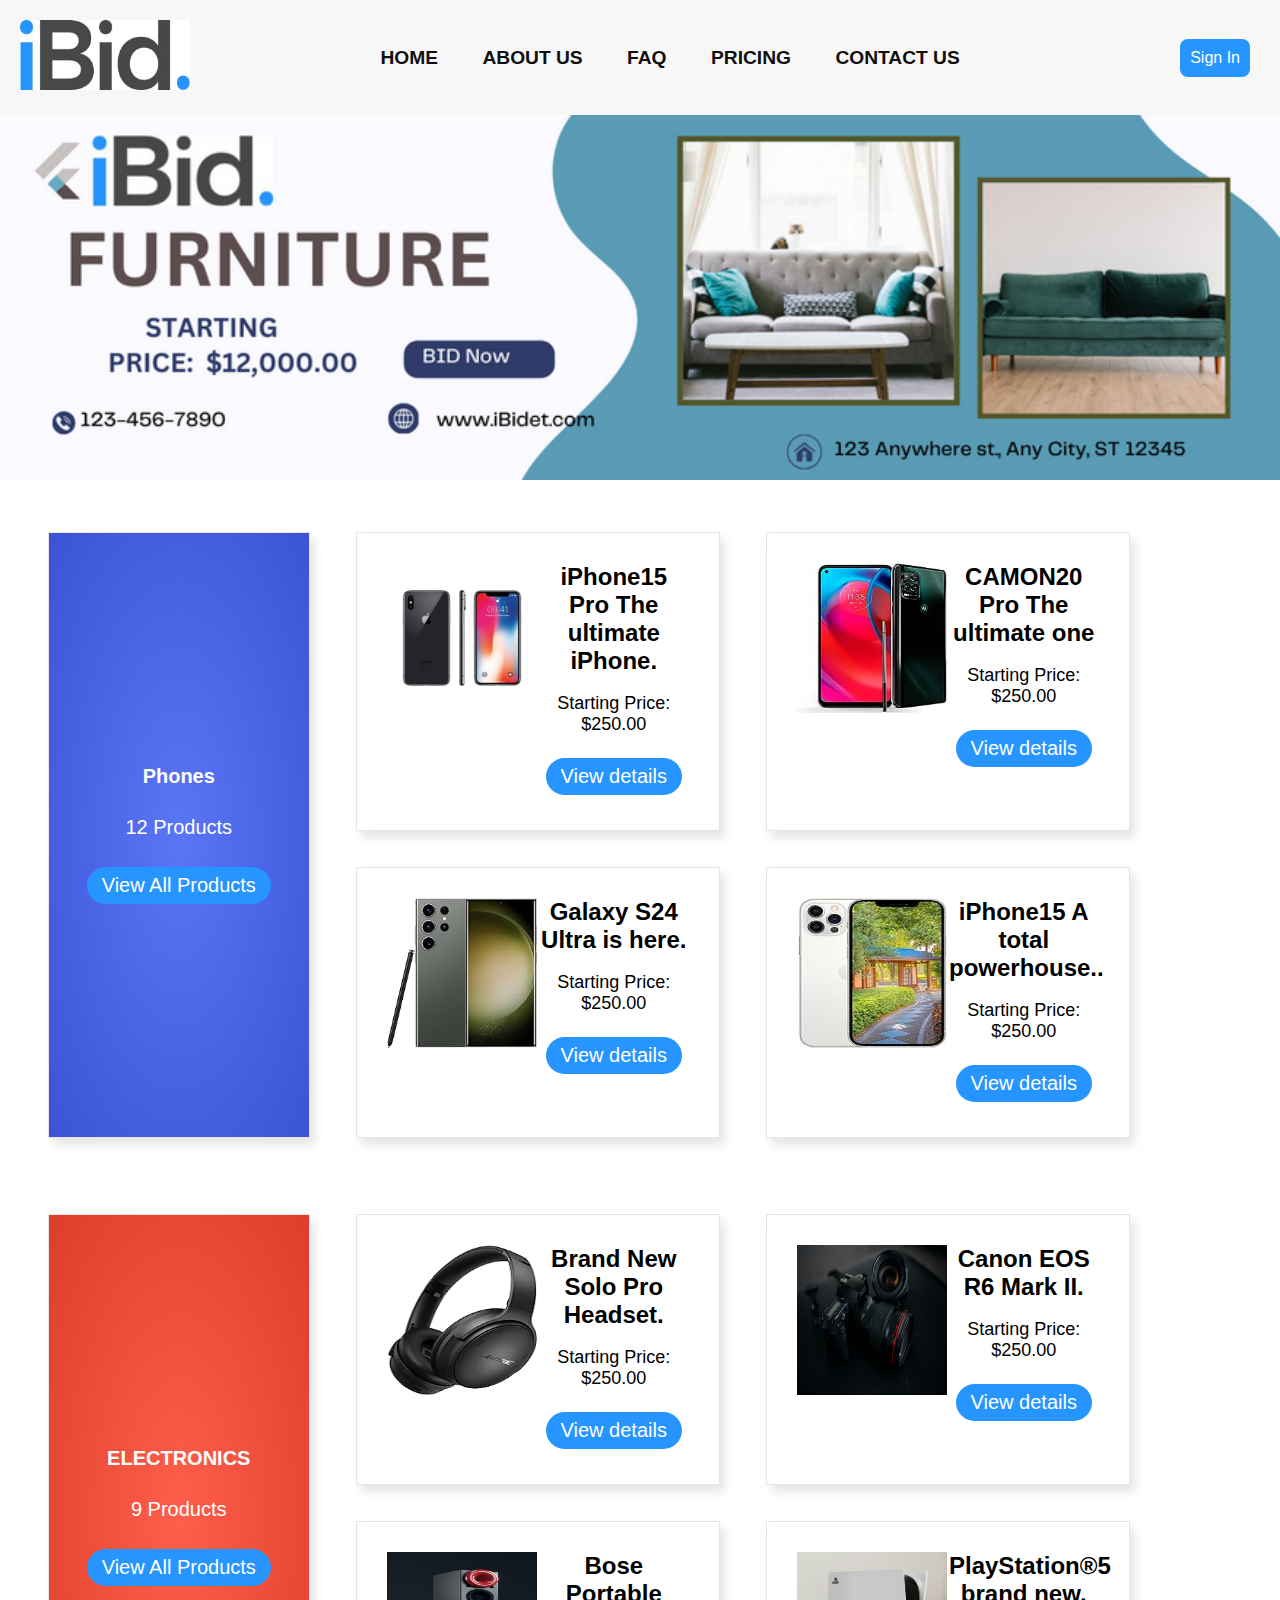
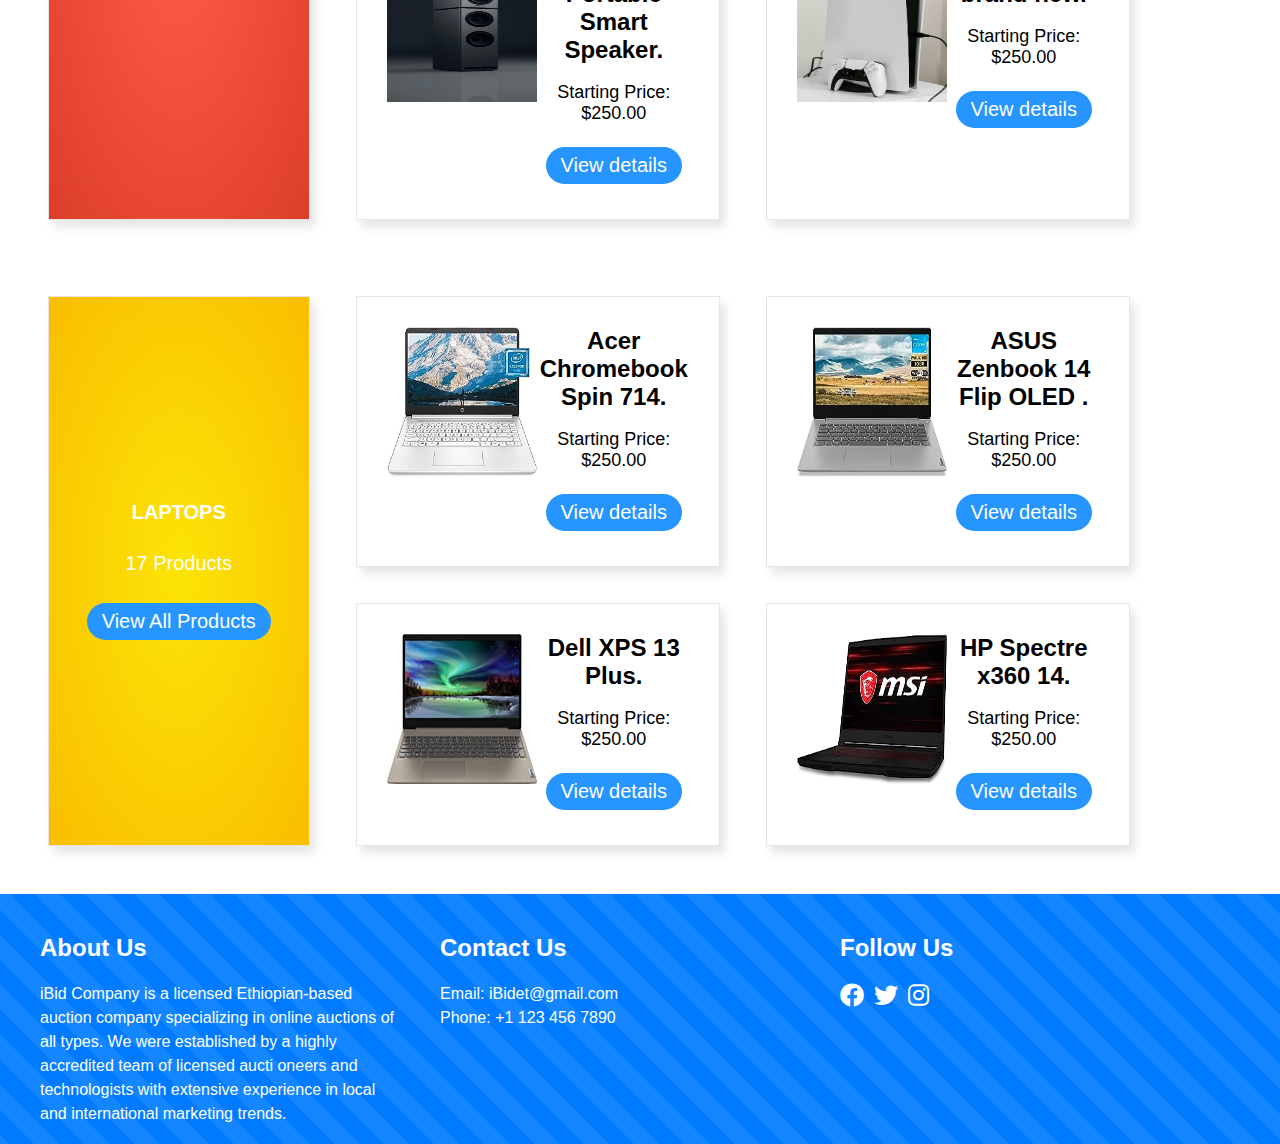
<file: src/main/webapp/index.html>
<!DOCTYPE html>
<html lang="en">
  <head>
    <meta charset="UTF-8" />
    <meta name="viewport" content="width=device-width, initial-scale=1.0" />
    <link rel="stylesheet" href="css/style.css" />
  
    <link rel="stylesheet" href="https://cdnjs.cloudflare.com/ajax/libs/font-awesome/6.0.0-beta3/css/all.min.css">
    
    
    <title>IBid</title>
  </head>
  <body>
<!-- 
    nav bar  -->
    <section class="first">
      <header>
        <div class="header">
          <nav class="nav">
            <a href="#" class="logo">
              <img
                src="homeimages/logo.jpg"
                height="70px"
                width="170px"
                ="Log Icon"
              />
            </a>

            <div class="nav__link hide">
              <a href="index.html">HOME</a>
              <a href="about.html"> ABOUT US</a>
              <a href="faq.html">FAQ</a>
              <a href="pricing.html">PRICING</a>
              <a href="contactus.html">CONTACT US</a>
            </div>
            <div class="logbuttons">
                <button id="si" onclick="toggleDropdown()">Sign In</button>
                <div id="dropdownContent" class="dropdown-content">
                    <a href="adminsignin.jsp">Admin</a>
                    <a href="signin">User</a>
                </div>
            </div> 
            
            <div class="hamburger">
              <span class="line"></span>
              <span class="line"></span>
              <span class="line"></span>
            </div>
          </nav>
        </div>
      </header>
    </section>
    <main>

        <!-- silder -->
        <section class="second">
            <div class="br"></div>
            <div class="slider-container">
              <div class="slider">
                <div class="slide">
                  <img src="homeimages/Big sale/1.png" alt="Image 1" />
                </div>
                <div class="slide">
                  <img src="homeimages/Big sale/2.png" alt="Image 2" />
                </div>
                <div class="slide">
                  <img src="homeimages/Big sale/3.png" alt="Image 2" />
                </div>
                <div class="slide">
                  <img src="homeimages/Big sale/4.png" alt="Image 2" />
                </div>
                <div class="slide">
                  <img src="homeimages/Big sale/5.png" alt="Image 2" />
                </div>
        </section>
            <!-- grid-container -->

        <section class="third">
            
      <div class="grid-container">
        <div class="card card1">
          <div class="card1ele">
            <h2>Phones</h2>
            <br>
            <p>12 Products</p>
            <br>
            <button class="card-button">View All Products</button>
          </div>
        </div>
        <div class="card card2" onmouseover="changeImage(this)" onmouseout="restoreImage(this)">
          <div class="imgcard">
            <img
              src="homeimages/1.jpg"
              alt="Original Image"
              data-original="homeimages/1.jpg" data-hover="homeimages/2.jpg"
              height="150px"
              width="150px"
              class="hover-image"
            />
            <!-- <img src="homeimages/1.png" height="150px" width="150px" /> -->
          </div>
          <div class="card-content">
            <h2>iPhone15 Pro The ultimate iPhone.</h2>
            <br>
            <p>Starting Price: $250.00</p>
            <br>
            <button>View details</button>
            <br>
          </div>
        </div>
        <div class="card card3" onmouseover="changeImage(this)" onmouseout="restoreImage(this)">
            <div class="imgcard">
                <img src="homeimages/3.jpg" data-original="homeimages/3.jpg" data-hover="homeimages/4.jpg" height="150px" width="150px" />
            </div>
            <div class="card-content">
                <h2>CAMON20 Pro The ultimate one </h2>
                <br>
                <p>Starting Price: $250.00</p>
                <br>
                <button>View details</button>
            </div>
        </div>
        
        <div class="card card4" onmouseover="changeImage(this)" onmouseout="restoreImage(this)">
          <div class="imgcard">
            <img src="homeimages/5.jpg" data-original="homeimages/5.jpg" data-hover="homeimages/6.jpg" height="150px" width="150px" />
          </div>
          <div class="card-content">
            <h2>Galaxy S24 Ultra
                is here.</h2>
            <br>
            <p>Starting Price: $250.00</p>
            <br>
            <button>View details</button>
          </div>
        </div>
        <div class="card card5" onmouseover="changeImage(this)" onmouseout="restoreImage(this)">
          <div class="imgcard">
            <img src="homeimages/7.jpg" data-original="homeimages/7.jpg" data-hover="homeimages/8.jpg" height="150px" width="150px" />
          </div>
          <div class="card-content">
            <h2>iPhone15 A total powerhouse..</h2>
            <br>
            <p>Starting Price: $250.00</p>
            <br>
            <button>View details</button>
          </div>
        </div>
      </div>


      <div class="grid-container">
        <div class="card card01">
          <div class="card1ele">
            <h2>ELECTRONICS</h2>
            <br>
            <p>9 Products</p>
            <br>
            <button class="card-button">View All Products</button>
          </div>
        </div>
        <div class="card card2" onmouseover="changeImage(this)" onmouseout="restoreImage(this)">
          <div class="imgcard">
            <img
              src="homeimages/17.jpg"
              alt="Original Image"
              data-original="homeimages/17.jpg" data-hover="homeimages/18.jpg"
              height="150px"
              width="150px"
              class="hover-image"
            />
            <!-- <img src="homeimages/1.png" height="150px" width="150px" /> -->
          </div>
          <div class="card-content">
            <h2>Brand New Solo Pro Headset.</h2>
            <br>
            <p>Starting Price: $250.00</p>
            <br>
            <button>View details</button>
          </div>
        </div>
        <div class="card card3" onmouseover="changeImage(this)" onmouseout="restoreImage(this)">
          <div class="imgcard">
            <img src="homeimages/19.jpg" data-original="homeimages/19.jpg" data-hover="homeimages/20.jpg" height="150px" width="150px" />
          </div>

          <div class="card-content">
            <h2>Canon EOS R6 Mark II.</h2>
            <br>
            <p>Starting Price: $250.00</p>
            <br>
            <button>View details</button>
          </div>
        </div>
        <div class="card card4" onmouseover="changeImage(this)" onmouseout="restoreImage(this)">
          <div class="imgcard">
            <img src="homeimages/21.jpg" data-original="homeimages/21.jpg" data-hover="homeimages/22.jpg" height="150px" width="150px" />
          </div>
          <div class="card-content">
            <h2>Bose Portable Smart Speaker.</h2>
            <br>
            <p>Starting Price: $250.00</p>
            <br>
            <button>View details</button>
          </div>
        </div>
        <div class="card card5" onmouseover="changeImage(this)" onmouseout="restoreImage(this)">
          <div class="imgcard">
            <img src="homeimages/23.jpg" data-original="homeimages/23.jpg" data-hover="homeimages/24.jpg" height="150px" width="150px" />
          </div>
          <div class="card-content">
            <h2>PlayStation®5 brand new.</h2>
            <br>
            <p>Starting Price: $250.00</p>
            <br>
            <button>View details</button>
          </div>
        </div>
      </div>

      <div class="grid-container">
        <div class="card card02">
          <div class="card1ele">
            <h2>LAPTOPS</h2>
            <br>
            <p>17 Products</p>
            <br>
            <button class="card-button">View All Products</button>
          </div>
        </div>
        <div class="card card2" onmouseover="changeImage(this)" onmouseout="restoreImage(this)">
          <div class="imgcard">
            <img
              src="homeimages/9.jpg"
              alt="Original Image"
              data-original="homeimages/9.jpg" data-hover="homeimages/10.jpg"
              height="150px"
              width="150px"
              class="hover-image"
            />
            <!-- <img src="homeimages/1.png" height="150px" width="150px" /> -->
          </div>
          <div class="card-content">
            <h2>Acer Chromebook Spin 714.</h2>
            <br>
            <p>Starting Price: $250.00</p>
            <br>
            <button>View details</button>
          </div>
        </div>
        <div class="card card3" onmouseover="changeImage(this)" onmouseout="restoreImage(this)">
          <div class="imgcard">
            <img src="homeimages/11.jpg" data-original="homeimages/11.jpg" data-hover="homeimages/12.jpg" height="150px" width="150px" />
          </div>

          <div class="card-content">
            <h2>ASUS Zenbook 14 Flip OLED .</h2>
            <br> 
            <p>Starting Price: $250.00</p>
            <br>
            <button>View details</button>
          </div>
        </div>
        <div class="card card4" onmouseover="changeImage(this)" onmouseout="restoreImage(this)">
          <div class="imgcard">
            <img src="homeimages/13.jpg" data-original="homeimages/13.jpg" data-hover="homeimages/14.jpg" height="150px" width="150px" />
          </div>
          <div class="card-content">
            <h2>Dell XPS 13 Plus.</h2>
            <br>
            <p>Starting Price: $250.00</p>
            <br>
            <button>View details</button>
          </div>
        </div>
        <div class="card card5" onmouseover="changeImage(this)" onmouseout="restoreImage(this)">
          <div class="imgcard">
            <img src="homeimages/15.jpg" data-original="homeimages/15.jpg" data-hover="homeimages/16.jpg" height="150px" width="150px" />
          </div>
          <div class="card-content">
            <h2>HP Spectre x360 14.</h2>
            <br>
            <p>Starting Price: $250.00</p>
            <br>
            <button>View details</button>
            
          </div>
        </div>
      </div>


            
        </section>

    </main>

    <section class="fourth">
        <footer class="footer">
            <div class="footer-content">
              <div class="footer-section">
                <h3>About Us</h3>
                <p>iBid Company is a licensed Ethiopian-based auction company
                     specializing in online auctions of
                      all types. We were established by a
                       highly accredited team of licensed aucti
                       oneers and technologists with extensive experience 
                       in local and international marketing trends. 
                     </p>
              </div>
              <div class="footer-section">
                <h3>Contact Us</h3>
                <p>Email: iBidet@gmail.com</p>
                <p>Phone: +1 123 456 7890</p>
                
              </div>
              <div class="footer-section">
                <h3>Follow Us</h3>
                <ul class="social-media">
                  <li>
                    <a href="#"><i class="fab fa-facebook"></i></a>
                  </li>
                  <li>
                    <a href="#"><i class="fab fa-twitter"></i></a>
                  </li>
                  <li>
                    <a href="#"><i class="fab fa-instagram"></i></a>
                  </li>
                </ul>
              </div>
            </div>
            <div class="footer-bottom">
              <p>&copy; 2024 iBid Company. All rights reserved.</p>
            </div>
          </footer>
         
    </section>
    <script src="js/script.js"></script>
  </body>
</html>
</file>
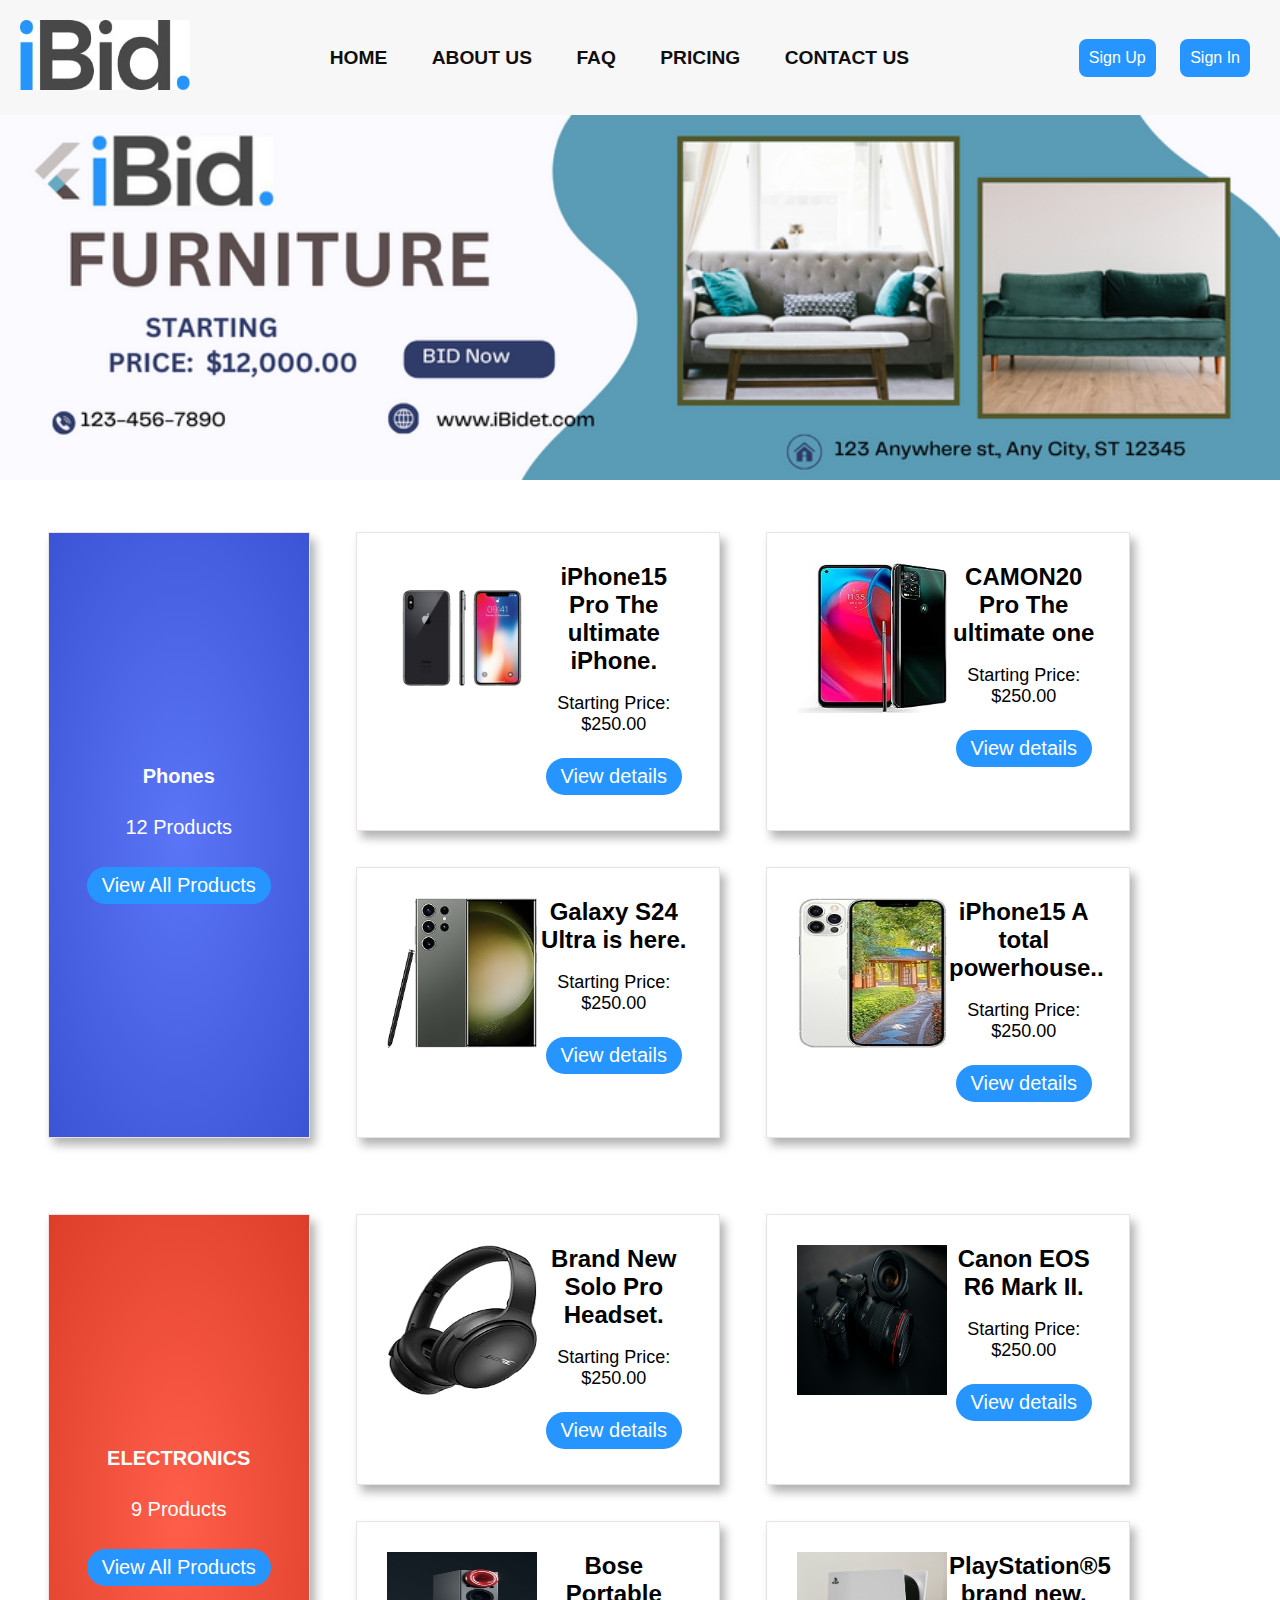
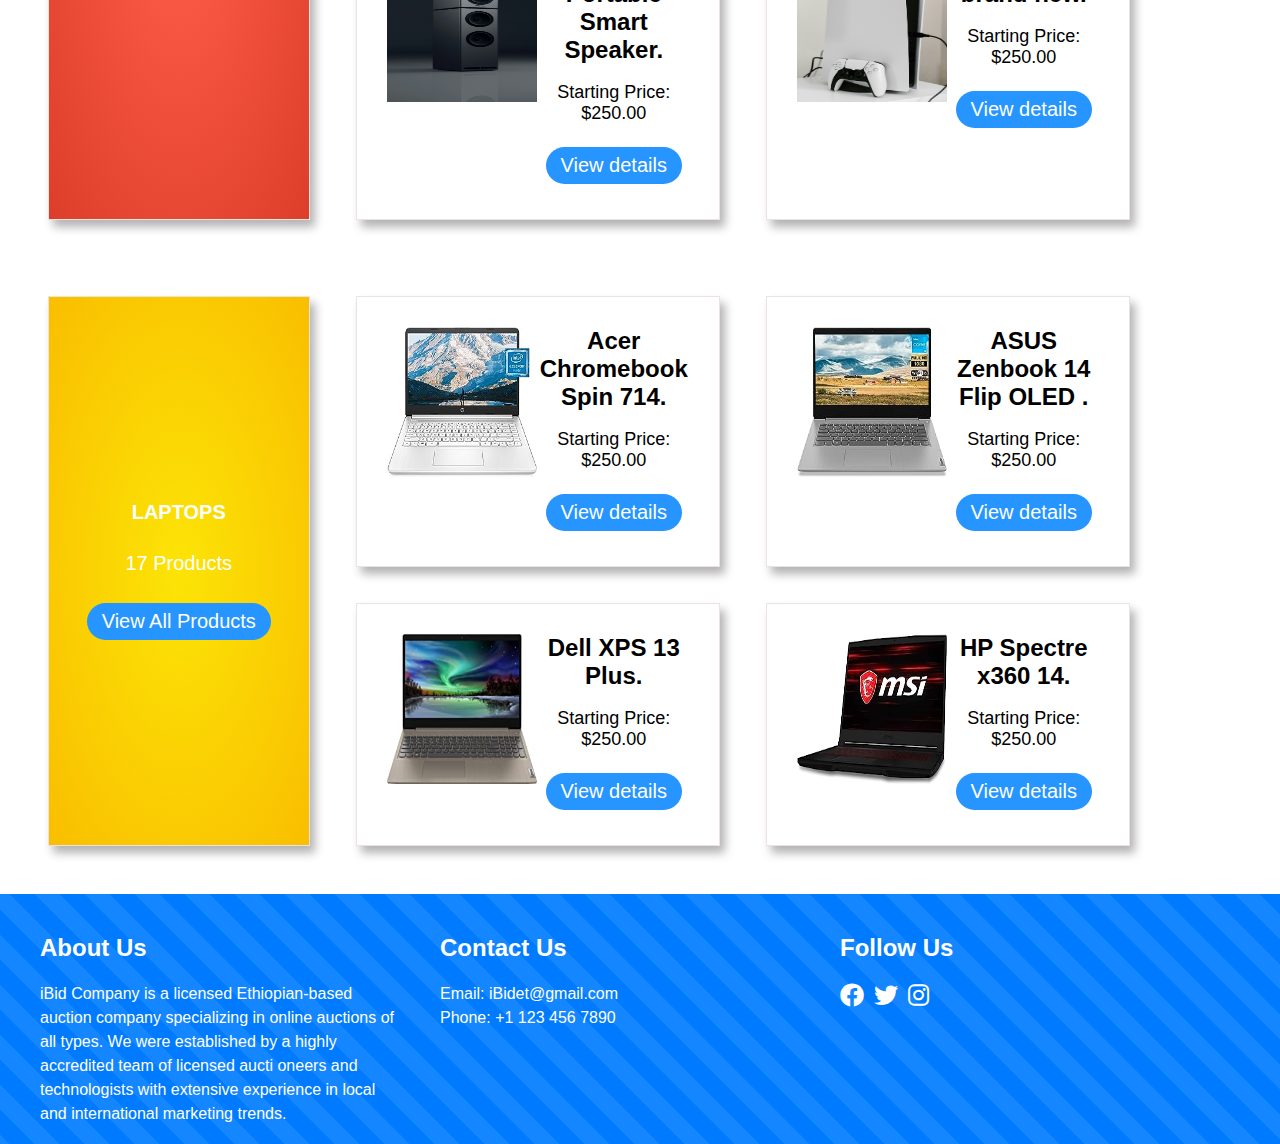
<file: src/main/webapp/des/zizuAuction/html/index.html>
<!DOCTYPE html>
<html lang="en">
  <head>
    <meta charset="UTF-8" />
    <meta name="viewport" content="width=device-width, initial-scale=1.0" />
    <link rel="stylesheet" href="../css/style.css" />
  
    <link rel="stylesheet" href="https://cdnjs.cloudflare.com/ajax/libs/font-awesome/6.0.0-beta3/css/all.min.css">
    
    
    <title>iBIdET</title>
  </head>
  <body>
<!-- 
    nav bar  -->
    <section class="first">
      <header>
        <div class="header">
          <nav class="nav">
            <a href="#" class="logo">
              <img
                src="../images/logo.jpg"
                height="70px"
                width="170px"
                ="Log Icon"
              />
            </a>

            <div class="nav__link hide">
              <a href="../html/index.html">HOME</a>
              <a href="../html/about.html"> ABOUT US</a>
              <a href="../html/faq.html">FAQ</a>
              <a href="../html/pricing.html">PRICING</a>
              <a href="../html/contactus.html">CONTACT US</a>
            </div>
            <div class="logbuttons">
                <button id="s">Sign Up</button>
                <button id="si" onclick="toggleDropdown()">Sign In</button>
                <div id="dropdownContent" class="dropdown-content">
                    <a href="#">Admin</a>
                    <a href="#">User</a>
                </div>
            </div> 
            
            <div class="hamburger">
              <span class="line"></span>
              <span class="line"></span>
              <span class="line"></span>
            </div>
          </nav>
        </div>
      </header>
    </section>
    <main>

        <!-- silder -->
        <section class="second">
            <div class="br"></div>
            <div class="slider-container">
              <div class="slider">
                <div class="slide">
                  <img src="../images/Big sale/1.png" alt="Image 1" />
                </div>
                <div class="slide">
                  <img src="../images/Big sale/2.png" alt="Image 2" />
                </div>
                <div class="slide">
                  <img src="../images/Big sale/3.png" alt="Image 2" />
                </div>
                <div class="slide">
                  <img src="../images/Big sale/4.png" alt="Image 2" />
                </div>
                <div class="slide">
                  <img src="../images/Big sale/5.png" alt="Image 2" />
                </div>
        </section>
            <!-- grid-container -->

        <section class="third">
            
      <div class="grid-container">
        <div class="card card1">
          <div class="card1ele">
            <h2>Phones</h2>
            <br>
            <p>12 Products</p>
            <br>
            <button class="card-button">View All Products</button>
          </div>
        </div>
        <div class="card card2" onmouseover="changeImage(this)" onmouseout="restoreImage(this)">
          <div class="imgcard">
            <img
              src="../images/1.jpg"
              alt="Original Image"
              data-original="../images/1.jpg" data-hover="../images/2.jpg"
              height="150px"
              width="150px"
              class="hover-image"
            />
            <!-- <img src="../images/1.png" height="150px" width="150px" /> -->
          </div>
          <div class="card-content">
            <h2>iPhone15 Pro The ultimate iPhone.</h2>
            <br>
            <p>Starting Price: $250.00</p>
            <br>
            <button>View details</button>
            <br>
          </div>
        </div>
        <div class="card card3" onmouseover="changeImage(this)" onmouseout="restoreImage(this)">
            <div class="imgcard">
                <img src="../images/3.jpg" data-original="../images/3.jpg" data-hover="../images/4.jpg" height="150px" width="150px" />
            </div>
            <div class="card-content">
                <h2>CAMON20 Pro The ultimate one </h2>
                <br>
                <p>Starting Price: $250.00</p>
                <br>
                <button>View details</button>
            </div>
        </div>
        
        <div class="card card4" onmouseover="changeImage(this)" onmouseout="restoreImage(this)">
          <div class="imgcard">
            <img src="../images/5.jpg" data-original="../images/5.jpg" data-hover="../images/6.jpg" height="150px" width="150px" />
          </div>
          <div class="card-content">
            <h2>Galaxy S24 Ultra
                is here.</h2>
            <br>
            <p>Starting Price: $250.00</p>
            <br>
            <button>View details</button>
          </div>
        </div>
        <div class="card card5" onmouseover="changeImage(this)" onmouseout="restoreImage(this)">
          <div class="imgcard">
            <img src="../images/7.jpg" data-original="../images/7.jpg" data-hover="../images/8.jpg" height="150px" width="150px" />
          </div>
          <div class="card-content">
            <h2>iPhone15 A total powerhouse..</h2>
            <br>
            <p>Starting Price: $250.00</p>
            <br>
            <button>View details</button>
          </div>
        </div>
      </div>


      <div class="grid-container">
        <div class="card card01">
          <div class="card1ele">
            <h2>ELECTRONICS</h2>
            <br>
            <p>9 Products</p>
            <br>
            <button class="card-button">View All Products</button>
          </div>
        </div>
        <div class="card card2" onmouseover="changeImage(this)" onmouseout="restoreImage(this)">
          <div class="imgcard">
            <img
              src="../images/17.jpg"
              alt="Original Image"
              data-original="../images/17.jpg" data-hover="../images/18.jpg"
              height="150px"
              width="150px"
              class="hover-image"
            />
            <!-- <img src="../images/1.png" height="150px" width="150px" /> -->
          </div>
          <div class="card-content">
            <h2>Brand New Solo Pro Headset.</h2>
            <br>
            <p>Starting Price: $250.00</p>
            <br>
            <button>View details</button>
          </div>
        </div>
        <div class="card card3" onmouseover="changeImage(this)" onmouseout="restoreImage(this)">
          <div class="imgcard">
            <img src="../images/19.jpg" data-original="../images/19.jpg" data-hover="../images/20.jpg" height="150px" width="150px" />
          </div>

          <div class="card-content">
            <h2>Canon EOS R6 Mark II.</h2>
            <br>
            <p>Starting Price: $250.00</p>
            <br>
            <button>View details</button>
          </div>
        </div>
        <div class="card card4" onmouseover="changeImage(this)" onmouseout="restoreImage(this)">
          <div class="imgcard">
            <img src="../images/21.jpg" data-original="../images/21.jpg" data-hover="../images/22.jpg" height="150px" width="150px" />
          </div>
          <div class="card-content">
            <h2>Bose Portable Smart Speaker.</h2>
            <br>
            <p>Starting Price: $250.00</p>
            <br>
            <button>View details</button>
          </div>
        </div>
        <div class="card card5" onmouseover="changeImage(this)" onmouseout="restoreImage(this)">
          <div class="imgcard">
            <img src="../images/23.jpg" data-original="../images/23.jpg" data-hover="../images/24.jpg" height="150px" width="150px" />
          </div>
          <div class="card-content">
            <h2>PlayStation®5 brand new.</h2>
            <br>
            <p>Starting Price: $250.00</p>
            <br>
            <button>View details</button>
          </div>
        </div>
      </div>

      <div class="grid-container">
        <div class="card card02">
          <div class="card1ele">
            <h2>LAPTOPS</h2>
            <br>
            <p>17 Products</p>
            <br>
            <button class="card-button">View All Products</button>
          </div>
        </div>
        <div class="card card2" onmouseover="changeImage(this)" onmouseout="restoreImage(this)">
          <div class="imgcard">
            <img
              src="../images/9.jpg"
              alt="Original Image"
              data-original="../images/9.jpg" data-hover="../images/10.jpg"
              height="150px"
              width="150px"
              class="hover-image"
            />
            <!-- <img src="../images/1.png" height="150px" width="150px" /> -->
          </div>
          <div class="card-content">
            <h2>Acer Chromebook Spin 714.</h2>
            <br>
            <p>Starting Price: $250.00</p>
            <br>
            <button>View details</button>
          </div>
        </div>
        <div class="card card3" onmouseover="changeImage(this)" onmouseout="restoreImage(this)">
          <div class="imgcard">
            <img src="../images/11.jpg" data-original="../images/11.jpg" data-hover="../images/12.jpg" height="150px" width="150px" />
          </div>

          <div class="card-content">
            <h2>ASUS Zenbook 14 Flip OLED .</h2>
            <br> 
            <p>Starting Price: $250.00</p>
            <br>
            <button>View details</button>
          </div>
        </div>
        <div class="card card4" onmouseover="changeImage(this)" onmouseout="restoreImage(this)">
          <div class="imgcard">
            <img src="../images/13.jpg" data-original="../images/13.jpg" data-hover="../images/14.jpg" height="150px" width="150px" />
          </div>
          <div class="card-content">
            <h2>Dell XPS 13 Plus.</h2>
            <br>
            <p>Starting Price: $250.00</p>
            <br>
            <button>View details</button>
          </div>
        </div>
        <div class="card card5" onmouseover="changeImage(this)" onmouseout="restoreImage(this)">
          <div class="imgcard">
            <img src="../images/15.jpg" data-original="../images/15.jpg" data-hover="../images/16.jpg" height="150px" width="150px" />
          </div>
          <div class="card-content">
            <h2>HP Spectre x360 14.</h2>
            <br>
            <p>Starting Price: $250.00</p>
            <br>
            <button>View details</button>
            
          </div>
        </div>
      </div>


            
        </section>

    </main>

    <section class="fourth">
        <footer class="footer">
            <div class="footer-content">
              <div class="footer-section">
                <h3>About Us</h3>
                <p>iBid Company is a licensed Ethiopian-based auction company
                     specializing in online auctions of
                      all types. We were established by a
                       highly accredited team of licensed aucti
                       oneers and technologists with extensive experience 
                       in local and international marketing trends. 
                     </p>
              </div>
              <div class="footer-section">
                <h3>Contact Us</h3>
                <p>Email: iBidet@gmail.com</p>
                <p>Phone: +1 123 456 7890</p>
                
              </div>
              <div class="footer-section">
                <h3>Follow Us</h3>
                <ul class="social-media">
                  <li>
                    <a href="#"><i class="fab fa-facebook"></i></a>
                  </li>
                  <li>
                    <a href="#"><i class="fab fa-twitter"></i></a>
                  </li>
                  <li>
                    <a href="#"><i class="fab fa-instagram"></i></a>
                  </li>
                </ul>
              </div>
            </div>
            <div class="footer-bottom">
              <p>&copy; 2024 iBid Company. All rights reserved.</p>
            </div>
          </footer>
         
    </section>
    <script src="../js/script.js"></script>
  </body>
</html>
</file>
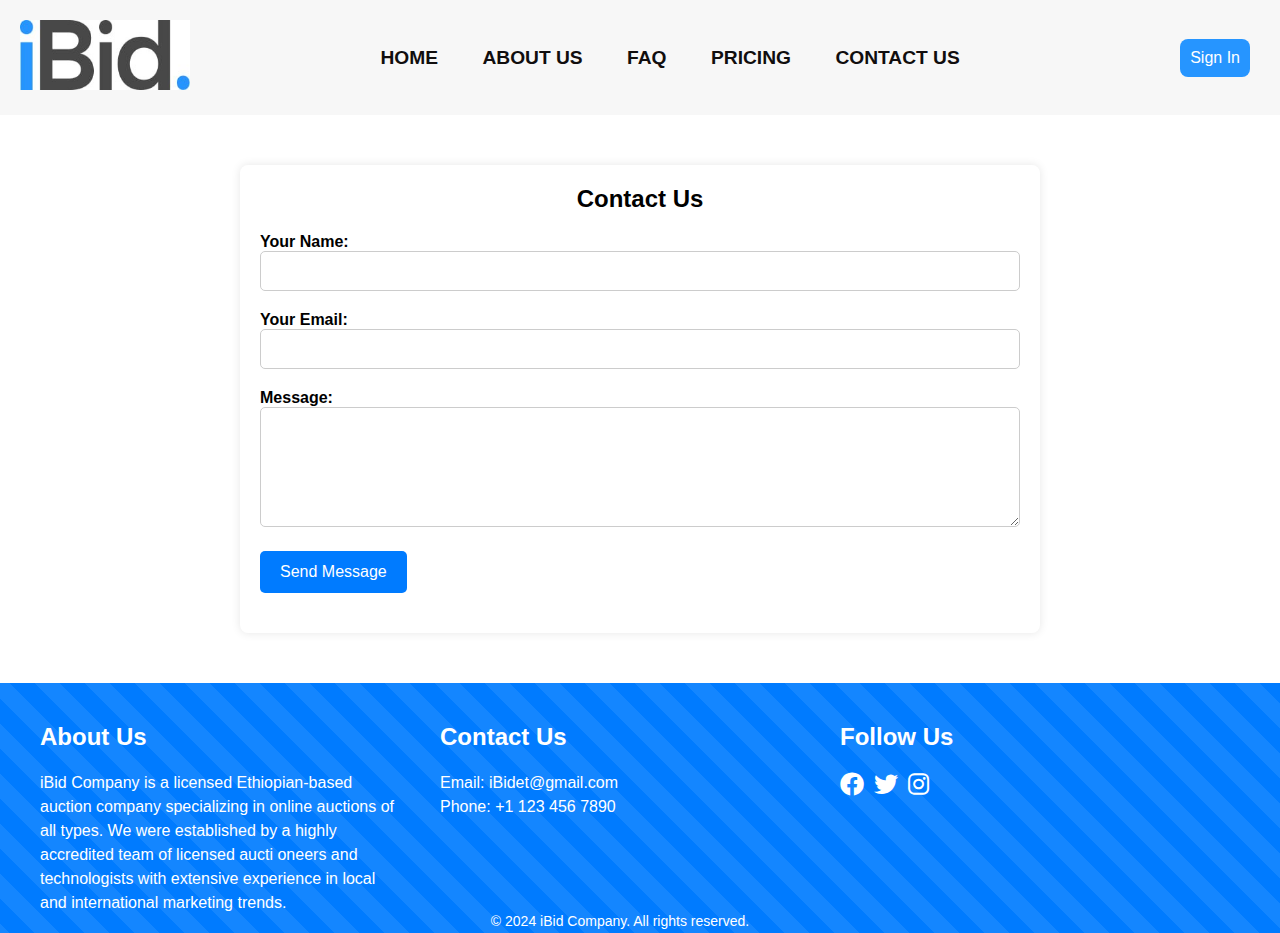
<file: src/main/webapp/contactus.html>
<!DOCTYPE html>
<html lang="en">
  <head>
    <meta charset="UTF-8" />
    <meta name="viewport" content="width=device-width, initial-scale=1.0" />
    <title>Contact Us</title>
    <style>
      /* CSS styles */
      body {
        font-family: Arial, sans-serif;

        background-color: #f0f0f0;
      }

      .container {
        max-width: 800px;
        margin-top: 200px;
        margin: 50px auto;
        padding: 20px;
        background-color: #fff;
        border-radius: 8px;
        box-shadow: 0 0 10px rgba(0, 0, 0, 0.1);
      }

      h1 {
        font-size: 24px;
        margin-bottom: 20px;
        text-align: center;
      }

      .contact-form {
        margin-top: 20px;
      }

      .form-group {
        margin-bottom: 20px;
      }

      .form-group label {
        display: block;
        font-weight: bold;
      }

      .form-group input[type="text"],
      .form-group input[type="email"],
      .form-group textarea {
        width: 100%;
        padding: 10px;
        font-size: 16px;
        border: 1px solid #ccc;
        border-radius: 5px;
      }

      .form-group textarea {
        height: 120px;
      }

      .form-group input[type="submit"] {
        background-color: #007bff;
        color: #fff;
        border: none;
        padding: 12px 20px;
        font-size: 16px;
        cursor: pointer;
        border-radius: 5px;
      }

      .form-group input[type="submit"]:hover {
        background-color: #0056b3;
      }

      .br {
        width: 100%;
        height: 300px;
      }
      main {
        margin-top: 200px;
      }
    </style>
    <link
      rel="stylesheet"
      href="https://cdnjs.cloudflare.com/ajax/libs/font-awesome/6.0.0-beta3/css/all.min.css"
    />
    <link rel="stylesheet" href="css/style.css" />
  </head>
  <body>
    <section class="first">
      <div class="header">
        <nav class="nav">
          <a href="#" class="logo">
            <img
              src="homeimages/logo.jpg"
              height="70px"
              width="170px"
              ="Log Icon"
            />
          </a>

          <div class="nav__link hide">
            <a href="index.html">HOME</a>
            <a href="about.html"> ABOUT US</a>
            <a href="faq.html">FAQ</a>
            <a href="pricing.html">PRICING</a>
            <a href="contactus.html">CONTACT US</a>
          </div>
          <div class="logbuttons">
            <button id="si" onclick="toggleDropdown()">Sign In</button>
              <div id="dropdownContent" class="dropdown-content">
                <a href="adminsignin">Admin</a>
                <a href="signin">User</a>
              </div>
          </div>
          <div class="hamburger">
            <span class="line"></span>
            <span class="line"></span>
            <span class="line"></span>
          </div>
        </nav>
      </div>
    </section>
    <main>
      <div class="br"></div>
      <section class="con">
        <div class="container">
          <h1>Contact Us</h1>

          <form class="contact-form" action="#" method="post">
            <div class="form-group">
              <label for="name">Your Name:</label>
              <input type="text" id="name" name="name" required />
            </div>

            <div class="form-group">
              <label for="email">Your Email:</label>
              <input type="email" id="email" name="email" required />
            </div>

            <div class="form-group">
              <label for="message">Message:</label>
              <textarea id="message" name="message" required></textarea>
            </div>

            <div class="form-group">
              <input type="submit" value="Send Message" />
            </div>
          </form>
        </div>
      </section>
    </main>
    <section class="fourth">
      <footer class="footer">
        <div class="footer-content">
          <div class="footer-section">
            <h3>About Us</h3>
            <p>
              iBid Company is a licensed Ethiopian-based auction company
              specializing in online auctions of all types. We were established
              by a highly accredited team of licensed aucti oneers and
              technologists with extensive experience in local and international
              marketing trends.
            </p>
          </div>
          <div class="footer-section">
            <h3>Contact Us</h3>
            <p>Email: iBidet@gmail.com</p>
            <p>Phone: +1 123 456 7890</p>
            <br />
            <br />
            <br />
            <br />
            <div class="footer-bottom">
              <p>&copy; 2024 iBid Company. All rights reserved.</p>
            </div>
          </div>
          <div class="footer-section">
            <h3>Follow Us</h3>
            <ul class="social-media">
              <li>
                <a href="#"><i class="fab fa-facebook"></i></a>
              </li>
              <li>
                <a href="#"><i class="fab fa-twitter"></i></a>
              </li>
              <li>
                <a href="#"><i class="fab fa-instagram"></i></a>
              </li>
            </ul>
          </div>
        </div>
        <div class="footer-bottom">
          <p>&copy; 2024 iBid Company. All rights reserved.</p>
        </div>
      </footer>
    </section>
    <script src="js/script.js"></script>
  </body>
</html>
</file>
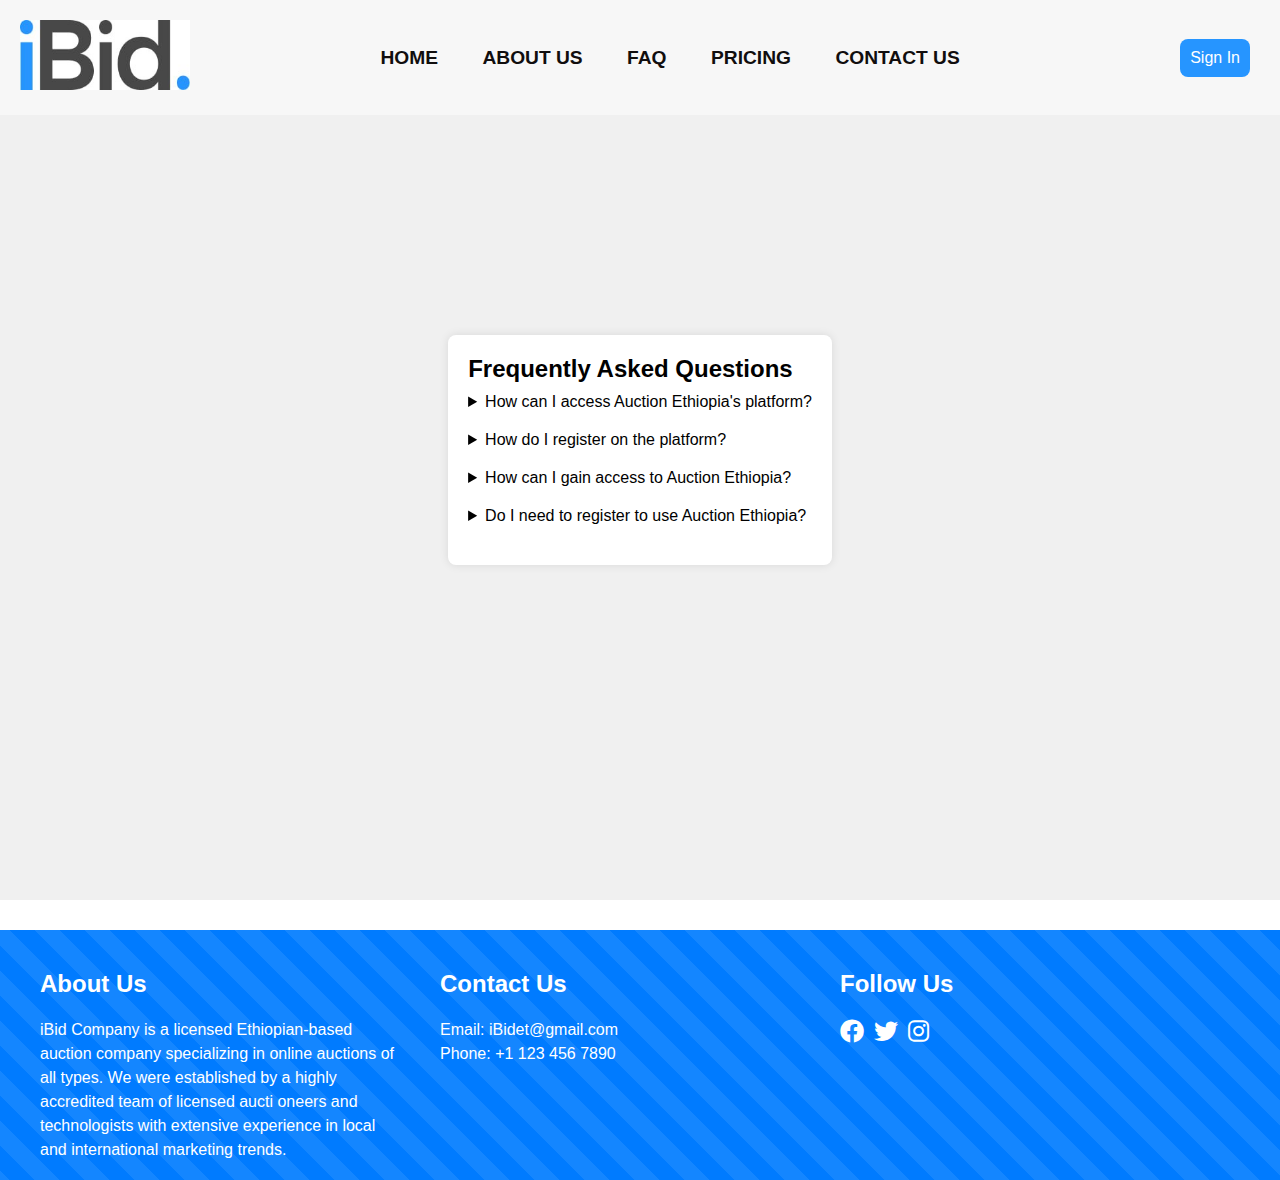
<file: src/main/webapp/faq.html>
<!DOCTYPE html>
<html lang="en">
  <head>
    <meta charset="UTF-8" />
    <meta name="viewport" content="width=device-width, initial-scale=1.0" />
    <title>Auction Ethiopia FAQ</title>

    <style>
      /* CSS styles */
      body .faq {
        font-family: Arial, sans-serif;
        margin: 0;
        padding: 0;
        background-color: #f0f0f0;
        display: flex;
        justify-content: center;
        align-items: center;
        height: 100vh;
        margin-bottom: 30px;
      }

      .faq-container {
        max-width: 600px;
        background-color: #fff;
        padding: 20px;
        border-radius: 8px;
        box-shadow: 0 0 10px rgba(0, 0, 0, 0.1);
      }

      .faq-container h2 {
        font-size: 24px;
        margin-bottom: 10px;
      }

      .faq-question {
        margin-bottom: 20px;
      }

      .faq-answer {
        margin-bottom: 20px;
        padding-left: 20px;
        border-left: 2px solid #333;
      }
    </style>
    <link
      rel="stylesheet"
      href="https://cdnjs.cloudflare.com/ajax/libs/font-awesome/6.0.0-beta3/css/all.min.css"
    />
    <link rel="stylesheet" href="css/style.css" />
  </head>
  <body>
    <section class="first">
      <div class="header">
        <nav class="nav">
          <a href="#" class="logo">
            <img
              src="homeimages/logo.jpg"
              height="70px"
              width="170px"
              ="Log Icon"
            />
          </a>

          <div class="nav__link hide">
            <a href="index.html">HOME</a>
            <a href="about.html"> ABOUT US</a>
            <a href="faq.html">FAQ</a>
            <a href="pricing.html">PRICING</a>
            <a href="contactus.html">CONTACT US</a>
          </div>
          <div class="logbuttons">
            <button id="si" onclick="toggleDropdown()">Sign In</button>
              <div id="dropdownContent" class="dropdown-content">
                <a href="adminsignin.jsp">Admin</a>
                <a href="signin">User</a>
              </div>
          </div>
          <div class="hamburger">
            <span class="line"></span>
            <span class="line"></span>
            <span class="line"></span>
          </div>
        </nav>
      </div>
    </section>
    <section class="faq">
      <div class="faq-container">
        <h2>Frequently Asked Questions</h2>

        <div class="faq-question">
          <details>
            <summary>How can I access Auction Ethiopia's platform?</summary>
            <div class="faq-answer">
              You can access Auction Ethiopia's platform by visiting our website
              and signing in with your account credentials.
            </div>
          </details>
        </div>

        <div class="faq-question">
          <details>
            <summary>How do I register on the platform?</summary>
            <div class="faq-answer">
              To register on the platform, click on the "Sign Up" button on our
              website and follow the instructions to create your account.
            </div>
          </details>
        </div>

        <div class="faq-question">
          <details>
            <summary>How can I gain access to Auction Ethiopia?</summary>
            <div class="faq-answer">
              You can gain access to Auction Ethiopia by registering on our
              platform and logging in with your account credentials.
            </div>
          </details>
        </div>

        <div class="faq-question">
          <details>
            <summary>Do I need to register to use Auction Ethiopia?</summary>
            <div class="faq-answer">
              Yes, registration is required to use Auction Ethiopia's platform.
              It allows you to participate in auctions and access additional
              features.
            </div>
          </details>
        </div>
      </div>
    </section>
    <section class="fourth">
      <footer class="footer">
        <div class="footer-content">
          <div class="footer-section">
            <h3>About Us</h3>
            <p>
              iBid Company is a licensed Ethiopian-based auction company
              specializing in online auctions of all types. We were established
              by a highly accredited team of licensed aucti oneers and
              technologists with extensive experience in local and international
              marketing trends.
            </p>
          </div>
          <div class="footer-section">
            <h3>Contact Us</h3>
            <p>Email: iBidet@gmail.com</p>
            <p>Phone: +1 123 456 7890</p>
          </div>
          <div class="footer-section">
            <h3>Follow Us</h3>
            <ul class="social-media">
              <li>
                <a href="#"><i class="fab fa-facebook"></i></a>
              </li>
              <li>
                <a href="#"><i class="fab fa-twitter"></i></a>
              </li>
              <li>
                <a href="#"><i class="fab fa-instagram"></i></a>
              </li>
            </ul>
          </div>
        </div>
        <div class="footer-bottom">
          <p>&copy; 2024 iBid Company. All rights reserved.</p>
        </div>
      </footer>
    </section>
    <script src="js/script.js"></script>
  </body>
</html>
</file>
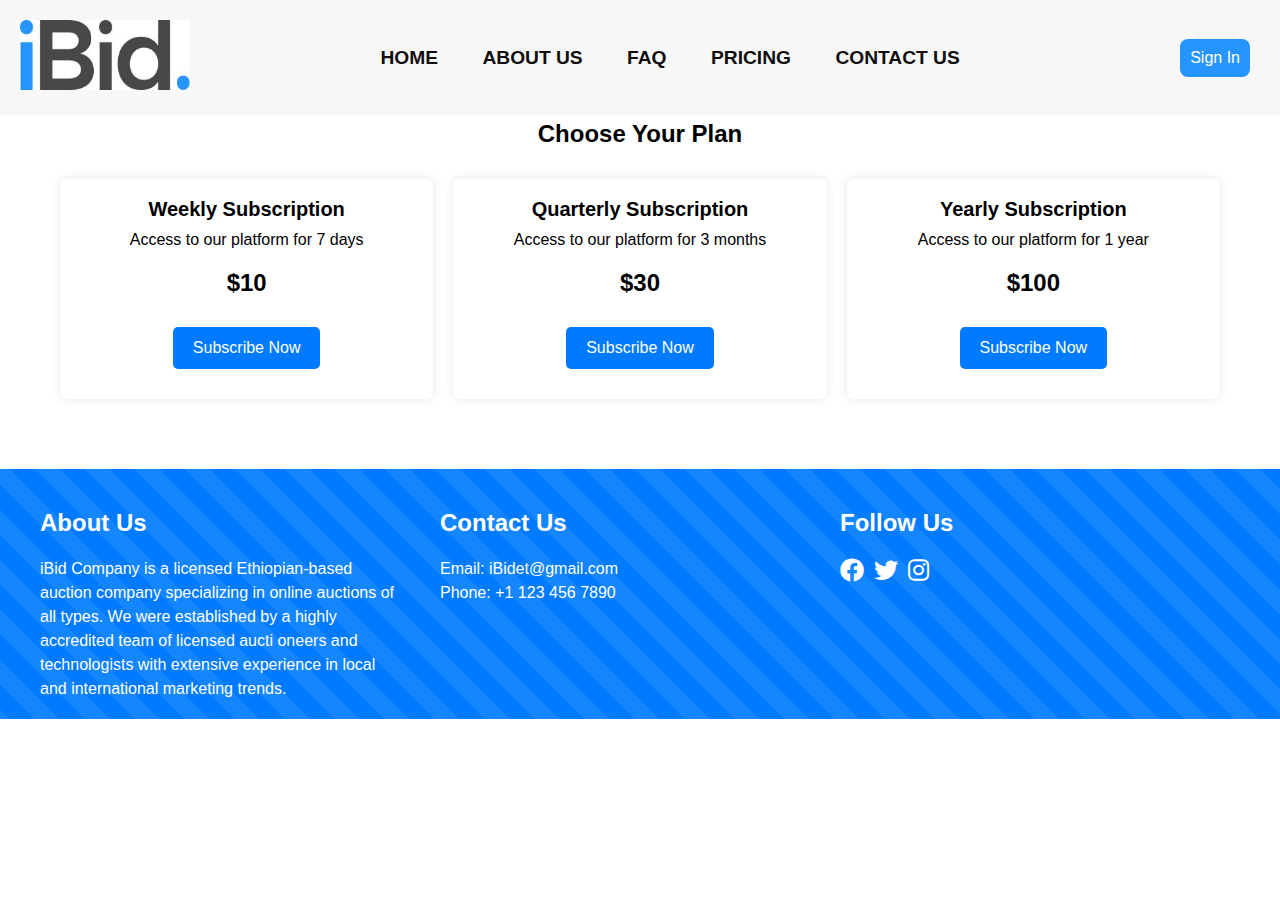
<file: src/main/webapp/pricing.html>
<!DOCTYPE html>
<html lang="en">
  <head>
    <meta charset="UTF-8" />
    <meta name="viewport" content="width=device-width, initial-scale=1.0" />
    <title>Pricing</title>
    <link rel="stylesheet" href="css/style.css" />
    <style>
      /* CSS styles */
      body {
        font-family: Arial, sans-serif;

        background-color: #f0f0f0;
      }

      .container {
        max-width: 1200px;
        margin: 50px auto;
        padding: 20px;
      }

      h1 {
        font-size: 24px;
        text-align: center;
        margin-bottom: 30px;
      }

      .pricing-grid {
        display: grid;
        grid-template-columns: repeat(auto-fit, minmax(300px, 1fr));
        grid-gap: 20px;
      }

      .pricing-card {
        background-color: #fff;
        padding: 20px;
        border-radius: 8px;
        box-shadow: 0 0 10px rgba(0, 0, 0, 0.1);
        text-align: center;
      }

      .pricing-card h2 {
        font-size: 20px;
        margin-bottom: 10px;
      }

      .pricing-card p {
        font-size: 16px;
        margin-bottom: 20px;
      }

      .pricing-card .price {
        font-size: 24px;
        font-weight: bold;
        margin-bottom: 20px;
      }

      .pricing-card button {
        background-color: #007bff;
        color: #fff;
        border: none;
        padding: 12px 20px;
        font-size: 16px;
        cursor: pointer;
        border-radius: 5px;
        transition: background-color 0.3s;
      }

      .pricing-card button:hover {
        background-color: #0056b3;
      }
      main {
        margin-top: 300px;
      }
    </style>
    <link
      rel="stylesheet"
      href="https://cdnjs.cloudflare.com/ajax/libs/font-awesome/6.0.0-beta3/css/all.min.css"
    />
    <link rel="stylesheet" href="css/style.css" />
  </head>
  <body>
    <header>
      <!-- 
      nav bar  -->
      <section class="first">
        <div class="header">
          <nav class="nav">
            <a href="#" class="logo">
              <img
                src="homeimages/logo.jpg"
                height="70px"
                width="170px"
                ="Log Icon"
              />
            </a>

            <div class="nav__link hide">
              <a href="index.html">HOME</a>
              <a href="about.html"> ABOUT US</a>
              <a href="faq.html">FAQ</a>
              <a href="pricing.html">PRICING</a>
              <a href="contactus.html">CONTACT US</a>
            </div>
            <div class="logbuttons">
              <button id="si" onclick="toggleDropdown()">Sign In</button>
              <div id="dropdownContent" class="dropdown-content">
                <a href="adminsignin">Admin</a>
                <a href="signin">User</a>
              </div>
            </div>
            <div class="hamburger">
              <span class="line"></span>
              <span class="line"></span>
              <span class="line"></span>
            </div>
          </nav>
        </div>
      </section>
    </header>
    <main>
      <div class="container">
        <h1>Choose Your Plan</h1>

        <div class="pricing-grid">
          <div class="pricing-card">
            <h2>Weekly Subscription</h2>
            <p>Access to our platform for 7 days</p>
            <div class="price">$10</div>
            <button>Subscribe Now</button>
          </div>

          <div class="pricing-card">
            <h2>Quarterly Subscription</h2>
            <p>Access to our platform for 3 months</p>
            <div class="price">$30</div>
            <button>Subscribe Now</button>
          </div>

          <div class="pricing-card">
            <h2>Yearly Subscription</h2>
            <p>Access to our platform for 1 year</p>
            <div class="price">$100</div>
            <button>Subscribe Now</button>
          </div>
        </div>
      </div>
    </main>
    <section class="fourth">
      <footer class="footer">
        <div class="footer-content">
          <div class="footer-section">
            <h3>About Us</h3>
            <p>
              iBid Company is a licensed Ethiopian-based auction company
              specializing in online auctions of all types. We were established
              by a highly accredited team of licensed aucti oneers and
              technologists with extensive experience in local and international
              marketing trends.
            </p>
          </div>
          <div class="footer-section">
            <h3>Contact Us</h3>
            <p>Email: iBidet@gmail.com</p>
            <p>Phone: +1 123 456 7890</p>
          </div>
          <div class="footer-section">
            <h3>Follow Us</h3>
            <ul class="social-media">
              <li>
                <a href="#"><i class="fab fa-facebook"></i></a>
              </li>
              <li>
                <a href="#"><i class="fab fa-twitter"></i></a>
              </li>
              <li>
                <a href="#"><i class="fab fa-instagram"></i></a>
              </li>
            </ul>
          </div>
        </div>
        <div class="footer-bottom">
          <p>&copy; 2024 iBid Company. All rights reserved.</p>
        </div>
      </footer>
    </section>
    <script src="js/script.js"></script>
  </body>
</html>
</file>
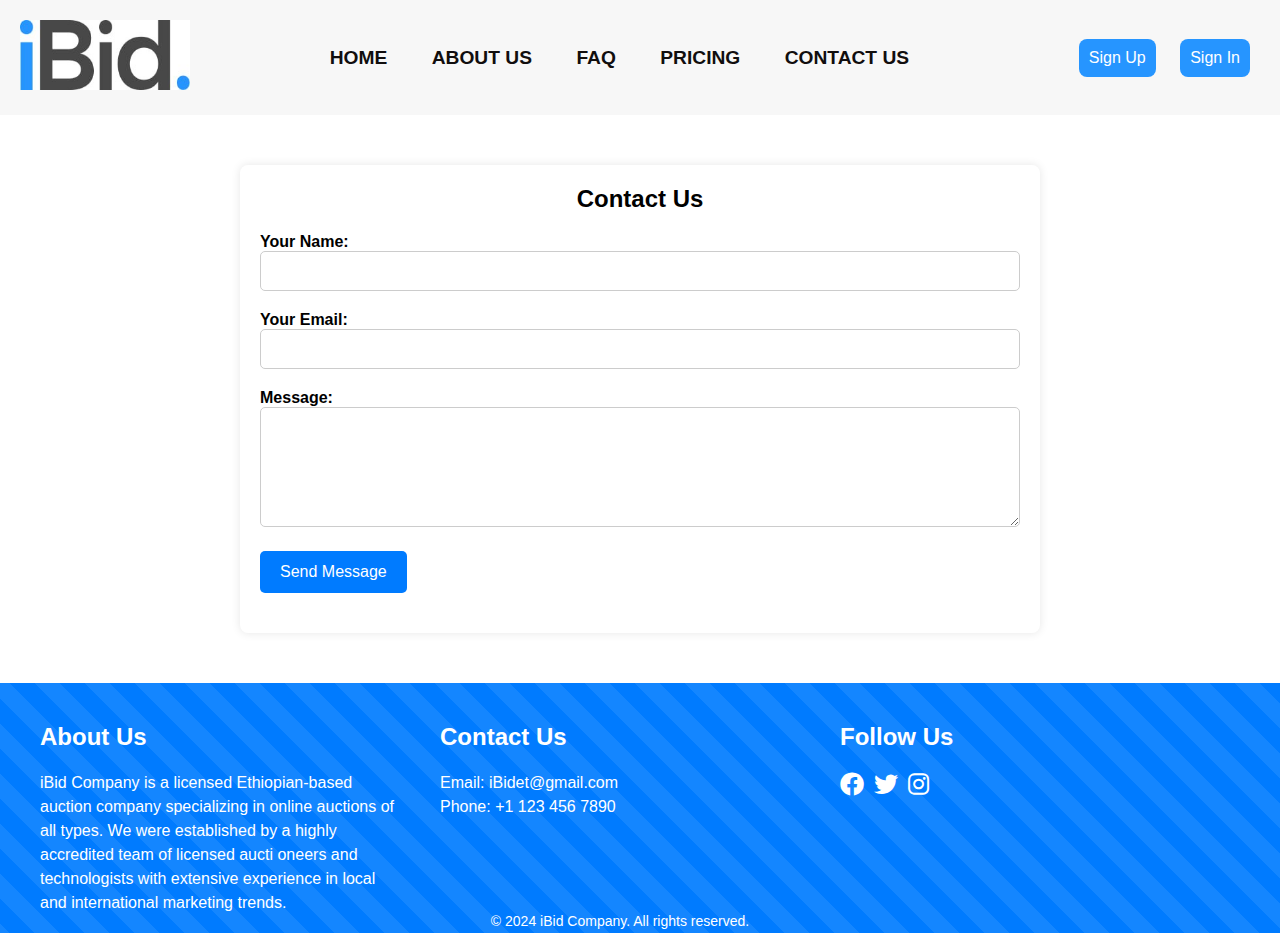
<file: src/main/webapp/des/zizuAuction/html/contactus.html>
<!DOCTYPE html>
<html lang="en">
  <head>
    <meta charset="UTF-8" />
    <meta name="viewport" content="width=device-width, initial-scale=1.0" />
    <title>Contact Us</title>
    <style>
      /* CSS styles */
      body {
        font-family: Arial, sans-serif;

        background-color: #f0f0f0;
      }

      .container {
        max-width: 800px;
        margin-top: 200px;
        margin: 50px auto;
        padding: 20px;
        background-color: #fff;
        border-radius: 8px;
        box-shadow: 0 0 10px rgba(0, 0, 0, 0.1);
      }

      h1 {
        font-size: 24px;
        margin-bottom: 20px;
        text-align: center;
      }

      .contact-form {
        margin-top: 20px;
      }

      .form-group {
        margin-bottom: 20px;
      }

      .form-group label {
        display: block;
        font-weight: bold;
      }

      .form-group input[type="text"],
      .form-group input[type="email"],
      .form-group textarea {
        width: 100%;
        padding: 10px;
        font-size: 16px;
        border: 1px solid #ccc;
        border-radius: 5px;
      }

      .form-group textarea {
        height: 120px;
      }

      .form-group input[type="submit"] {
        background-color: #007bff;
        color: #fff;
        border: none;
        padding: 12px 20px;
        font-size: 16px;
        cursor: pointer;
        border-radius: 5px;
      }

      .form-group input[type="submit"]:hover {
        background-color: #0056b3;
      }

      .br {
        width: 100%;
        height: 300px;
      }
      main {
        margin-top: 200px;
      }
    </style>
    <link
      rel="stylesheet"
      href="https://cdnjs.cloudflare.com/ajax/libs/font-awesome/6.0.0-beta3/css/all.min.css"
    />
    <link rel="stylesheet" href="../css/style.css" />
  </head>
  <body>
    <section class="first">
      <div class="header">
        <nav class="nav">
          <a href="#" class="logo">
            <img
              src="../images/logo.jpg"
              height="70px"
              width="170px"
              ="Log Icon"
            />
          </a>

          <div class="nav__link hide">
            <a href="../html/index.html">HOME</a>
            <a href="../html/about.html"> ABOUT US</a>
            <a href="../html/faq.html">FAQ</a>
            <a href="../html/pricing.html">PRICING</a>
            <a href="../html/contactus.html">CONTACT US</a>
          </div>
          <div class="logbuttons">
            <button id="s">Sign Up</button>
            <button id="si" onclick="toggleDropdown()">Sign In</button>
            <div id="dropdownContent" class="dropdown-content">
              <a href="#">Admin</a>
              <a href="#">User</a>
            </div>
          </div>
          <div class="hamburger">
            <span class="line"></span>
            <span class="line"></span>
            <span class="line"></span>
          </div>
        </nav>
      </div>
    </section>
    <main>
      <div class="br"></div>
      <section class="con">
        <div class="container">
          <h1>Contact Us</h1>

          <form class="contact-form" action="#" method="post">
            <div class="form-group">
              <label for="name">Your Name:</label>
              <input type="text" id="name" name="name" required />
            </div>

            <div class="form-group">
              <label for="email">Your Email:</label>
              <input type="email" id="email" name="email" required />
            </div>

            <div class="form-group">
              <label for="message">Message:</label>
              <textarea id="message" name="message" required></textarea>
            </div>

            <div class="form-group">
              <input type="submit" value="Send Message" />
            </div>
          </form>
        </div>
      </section>
    </main>
    <section class="fourth">
      <footer class="footer">
        <div class="footer-content">
          <div class="footer-section">
            <h3>About Us</h3>
            <p>
              iBid Company is a licensed Ethiopian-based auction company
              specializing in online auctions of all types. We were established
              by a highly accredited team of licensed aucti oneers and
              technologists with extensive experience in local and international
              marketing trends.
            </p>
          </div>
          <div class="footer-section">
            <h3>Contact Us</h3>
            <p>Email: iBidet@gmail.com</p>
            <p>Phone: +1 123 456 7890</p>
            <br />
            <br />
            <br />
            <br />
            <div class="footer-bottom">
              <p>&copy; 2024 iBid Company. All rights reserved.</p>
            </div>
          </div>
          <div class="footer-section">
            <h3>Follow Us</h3>
            <ul class="social-media">
              <li>
                <a href="#"><i class="fab fa-facebook"></i></a>
              </li>
              <li>
                <a href="#"><i class="fab fa-twitter"></i></a>
              </li>
              <li>
                <a href="#"><i class="fab fa-instagram"></i></a>
              </li>
            </ul>
          </div>
        </div>
        <div class="footer-bottom">
          <p>&copy; 2024 iBid Company. All rights reserved.</p>
        </div>
      </footer>
    </section>
    <script src="../js/script.js"></script>
  </body>
</html>
</file>
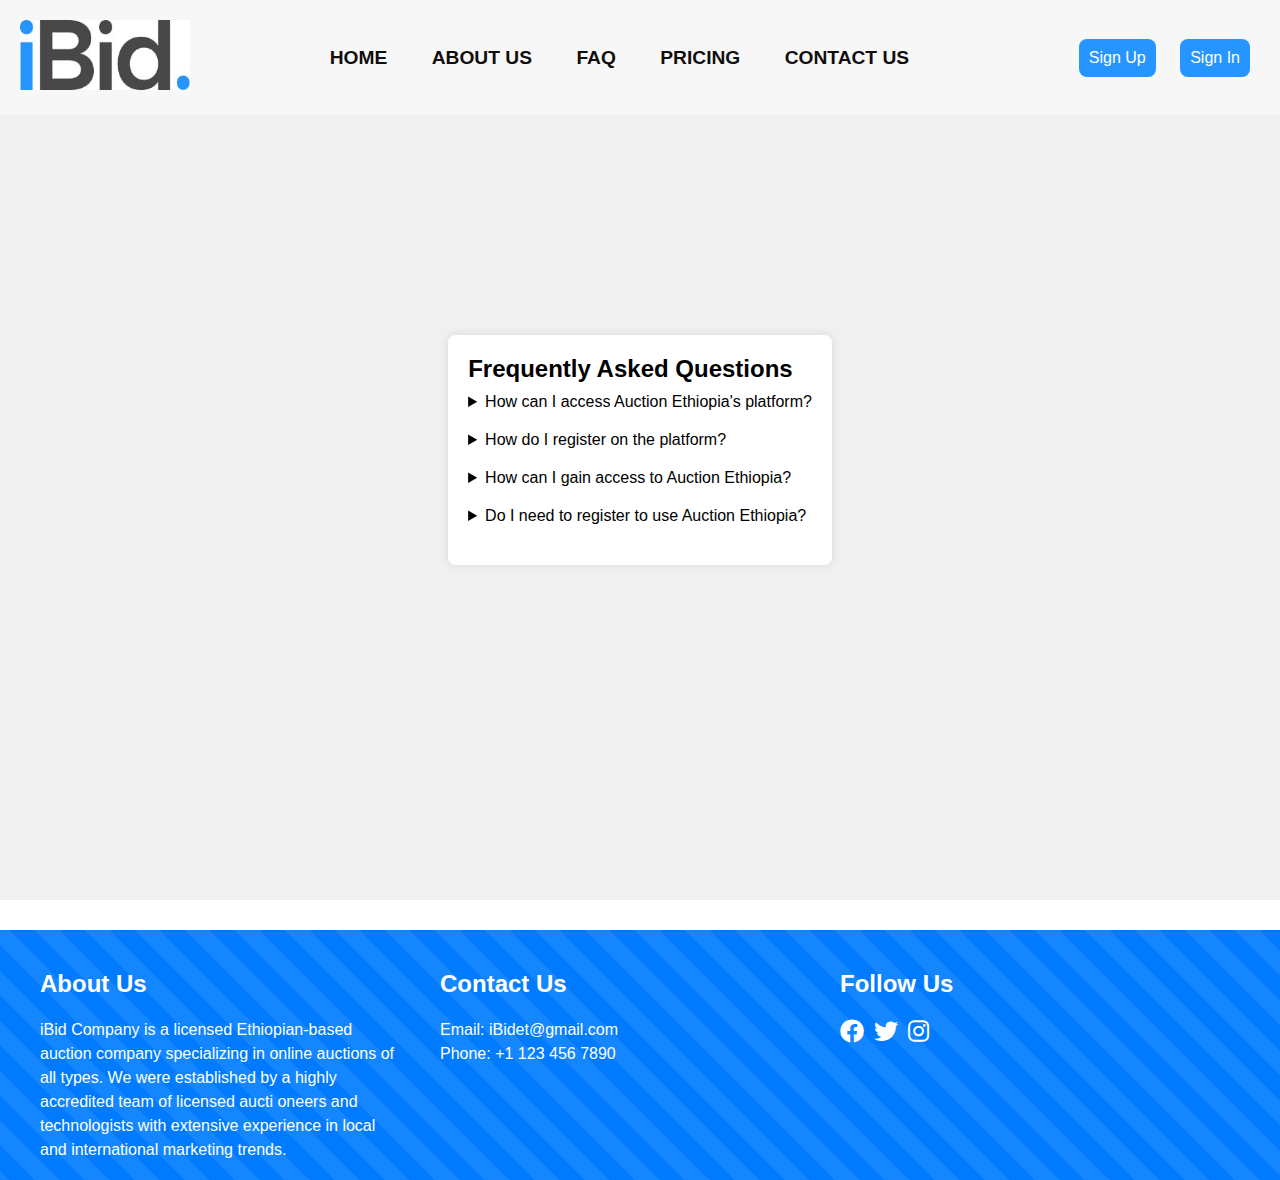
<file: src/main/webapp/des/zizuAuction/html/faq.html>
<!DOCTYPE html>
<html lang="en">
  <head>
    <meta charset="UTF-8" />
    <meta name="viewport" content="width=device-width, initial-scale=1.0" />
    <title>Auction Ethiopia FAQ</title>

    <style>
      /* CSS styles */
      body .faq {
        font-family: Arial, sans-serif;
        margin: 0;
        padding: 0;
        background-color: #f0f0f0;
        display: flex;
        justify-content: center;
        align-items: center;
        height: 100vh;
        margin-bottom: 30px;
      }

      .faq-container {
        max-width: 600px;
        background-color: #fff;
        padding: 20px;
        border-radius: 8px;
        box-shadow: 0 0 10px rgba(0, 0, 0, 0.1);
      }

      .faq-container h2 {
        font-size: 24px;
        margin-bottom: 10px;
      }

      .faq-question {
        margin-bottom: 20px;
      }

      .faq-answer {
        margin-bottom: 20px;
        padding-left: 20px;
        border-left: 2px solid #333;
      }
    </style>
    <link
      rel="stylesheet"
      href="https://cdnjs.cloudflare.com/ajax/libs/font-awesome/6.0.0-beta3/css/all.min.css"
    />
    <link rel="stylesheet" href="../css/style.css" />
  </head>
  <body>
    <section class="first">
      <div class="header">
        <nav class="nav">
          <a href="#" class="logo">
            <img
              src="../images/logo.jpg"
              height="70px"
              width="170px"
              ="Log Icon"
            />
          </a>

          <div class="nav__link hide">
            <a href="../html/index.html">HOME</a>
            <a href="../html/about.html"> ABOUT US</a>
            <a href="../html/faq.html">FAQ</a>
            <a href="../html/pricing.html">PRICING</a>
            <a href="../html/contactus.html">CONTACT US</a>
          </div>
          <div class="logbuttons">
            <button id="s">Sign Up</button>
            <button id="si" onclick="toggleDropdown()">Sign In</button>
            <div id="dropdownContent" class="dropdown-content">
              <a href="#">Admin</a>
              <a href="#">User</a>
            </div>
          </div>
          <div class="hamburger">
            <span class="line"></span>
            <span class="line"></span>
            <span class="line"></span>
          </div>
        </nav>
      </div>
    </section>
    <section class="faq">
      <div class="faq-container">
        <h2>Frequently Asked Questions</h2>

        <div class="faq-question">
          <details>
            <summary>How can I access Auction Ethiopia's platform?</summary>
            <div class="faq-answer">
              You can access Auction Ethiopia's platform by visiting our website
              and signing in with your account credentials.
            </div>
          </details>
        </div>

        <div class="faq-question">
          <details>
            <summary>How do I register on the platform?</summary>
            <div class="faq-answer">
              To register on the platform, click on the "Sign Up" button on our
              website and follow the instructions to create your account.
            </div>
          </details>
        </div>

        <div class="faq-question">
          <details>
            <summary>How can I gain access to Auction Ethiopia?</summary>
            <div class="faq-answer">
              You can gain access to Auction Ethiopia by registering on our
              platform and logging in with your account credentials.
            </div>
          </details>
        </div>

        <div class="faq-question">
          <details>
            <summary>Do I need to register to use Auction Ethiopia?</summary>
            <div class="faq-answer">
              Yes, registration is required to use Auction Ethiopia's platform.
              It allows you to participate in auctions and access additional
              features.
            </div>
          </details>
        </div>
      </div>
    </section>
    <section class="fourth">
      <footer class="footer">
        <div class="footer-content">
          <div class="footer-section">
            <h3>About Us</h3>
            <p>
              iBid Company is a licensed Ethiopian-based auction company
              specializing in online auctions of all types. We were established
              by a highly accredited team of licensed aucti oneers and
              technologists with extensive experience in local and international
              marketing trends.
            </p>
          </div>
          <div class="footer-section">
            <h3>Contact Us</h3>
            <p>Email: iBidet@gmail.com</p>
            <p>Phone: +1 123 456 7890</p>
          </div>
          <div class="footer-section">
            <h3>Follow Us</h3>
            <ul class="social-media">
              <li>
                <a href="#"><i class="fab fa-facebook"></i></a>
              </li>
              <li>
                <a href="#"><i class="fab fa-twitter"></i></a>
              </li>
              <li>
                <a href="#"><i class="fab fa-instagram"></i></a>
              </li>
            </ul>
          </div>
        </div>
        <div class="footer-bottom">
          <p>&copy; 2024 iBid Company. All rights reserved.</p>
        </div>
      </footer>
    </section>
    <script src="../js/script.js"></script>
  </body>
</html>
</file>
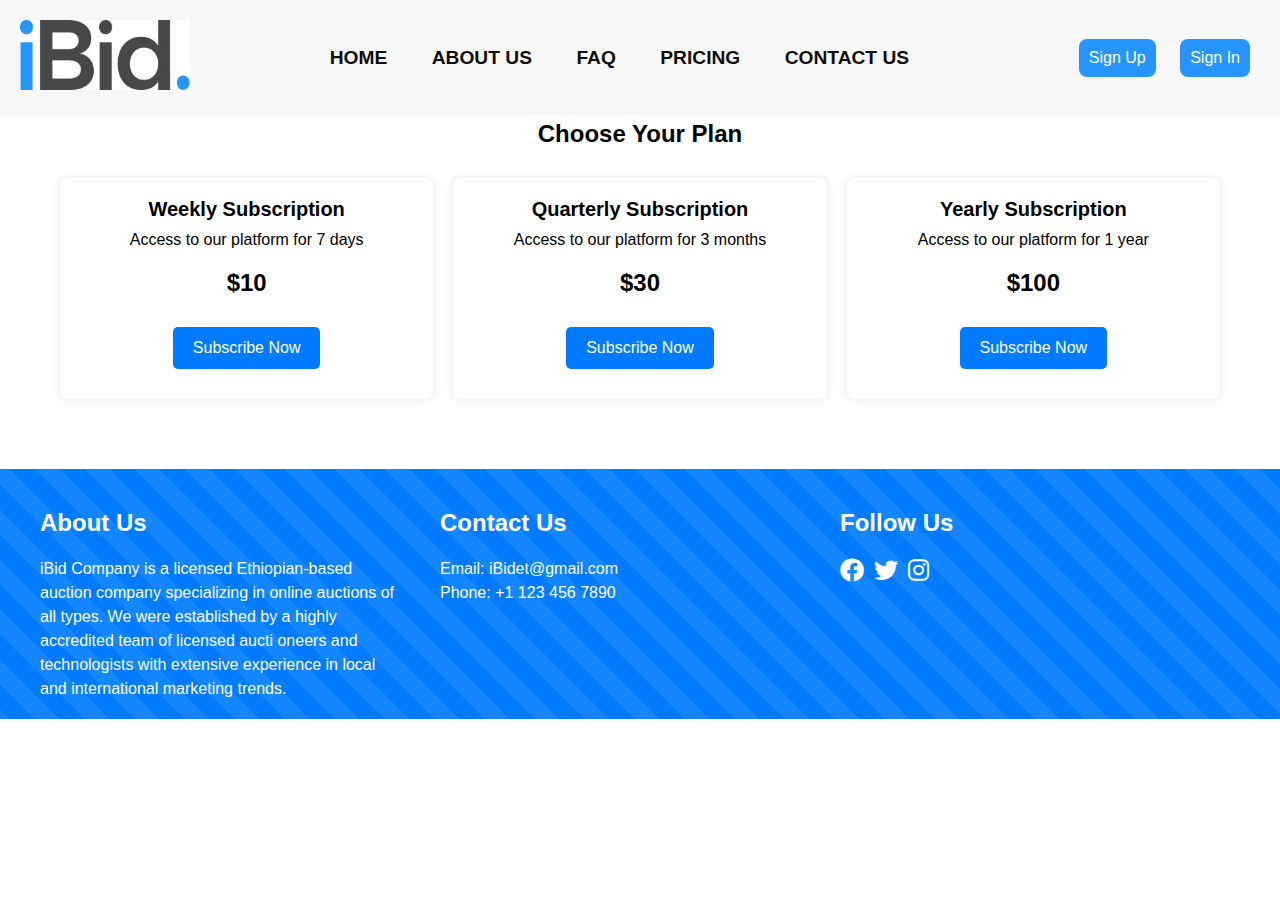
<file: src/main/webapp/des/zizuAuction/html/pricing.html>
<!DOCTYPE html>
<html lang="en">
  <head>
    <meta charset="UTF-8" />
    <meta name="viewport" content="width=device-width, initial-scale=1.0" />
    <title>Pricing</title>
    <link rel="stylesheet" href="../css/style.css" />
    <style>
      /* CSS styles */
      body {
        font-family: Arial, sans-serif;

        background-color: #f0f0f0;
      }

      .container {
        max-width: 1200px;
        margin: 50px auto;
        padding: 20px;
      }

      h1 {
        font-size: 24px;
        text-align: center;
        margin-bottom: 30px;
      }

      .pricing-grid {
        display: grid;
        grid-template-columns: repeat(auto-fit, minmax(300px, 1fr));
        grid-gap: 20px;
      }

      .pricing-card {
        background-color: #fff;
        padding: 20px;
        border-radius: 8px;
        box-shadow: 0 0 10px rgba(0, 0, 0, 0.1);
        text-align: center;
      }

      .pricing-card h2 {
        font-size: 20px;
        margin-bottom: 10px;
      }

      .pricing-card p {
        font-size: 16px;
        margin-bottom: 20px;
      }

      .pricing-card .price {
        font-size: 24px;
        font-weight: bold;
        margin-bottom: 20px;
      }

      .pricing-card button {
        background-color: #007bff;
        color: #fff;
        border: none;
        padding: 12px 20px;
        font-size: 16px;
        cursor: pointer;
        border-radius: 5px;
        transition: background-color 0.3s;
      }

      .pricing-card button:hover {
        background-color: #0056b3;
      }
      main {
        margin-top: 300px;
      }
    </style>
    <link
      rel="stylesheet"
      href="https://cdnjs.cloudflare.com/ajax/libs/font-awesome/6.0.0-beta3/css/all.min.css"
    />
    <link rel="stylesheet" href="../css/style.css" />
  </head>
  <body>
    <header>
      <!-- 
      nav bar  -->
      <section class="first">
        <div class="header">
          <nav class="nav">
            <a href="#" class="logo">
              <img
                src="../images/logo.jpg"
                height="70px"
                width="170px"
                ="Log Icon"
              />
            </a>

            <div class="nav__link hide">
              <a href="../html/index.html">HOME</a>
              <a href="../html/about.html"> ABOUT US</a>
              <a href="../html/faq.html">FAQ</a>
              <a href="../html/pricing.html">PRICING</a>
              <a href="../html/contactus.html">CONTACT US</a>
            </div>
            <div class="logbuttons">
              <button id="s">Sign Up</button>
              <button id="si" onclick="toggleDropdown()">Sign In</button>
              <div id="dropdownContent" class="dropdown-content">
                <a href="#">Admin</a>
                <a href="#">User</a>
              </div>
            </div>
            <div class="hamburger">
              <span class="line"></span>
              <span class="line"></span>
              <span class="line"></span>
            </div>
          </nav>
        </div>
      </section>
    </header>
    <main>
      <div class="container">
        <h1>Choose Your Plan</h1>

        <div class="pricing-grid">
          <div class="pricing-card">
            <h2>Weekly Subscription</h2>
            <p>Access to our platform for 7 days</p>
            <div class="price">$10</div>
            <button>Subscribe Now</button>
          </div>

          <div class="pricing-card">
            <h2>Quarterly Subscription</h2>
            <p>Access to our platform for 3 months</p>
            <div class="price">$30</div>
            <button>Subscribe Now</button>
          </div>

          <div class="pricing-card">
            <h2>Yearly Subscription</h2>
            <p>Access to our platform for 1 year</p>
            <div class="price">$100</div>
            <button>Subscribe Now</button>
          </div>
        </div>
      </div>
    </main>
    <section class="fourth">
      <footer class="footer">
        <div class="footer-content">
          <div class="footer-section">
            <h3>About Us</h3>
            <p>
              iBid Company is a licensed Ethiopian-based auction company
              specializing in online auctions of all types. We were established
              by a highly accredited team of licensed aucti oneers and
              technologists with extensive experience in local and international
              marketing trends.
            </p>
          </div>
          <div class="footer-section">
            <h3>Contact Us</h3>
            <p>Email: iBidet@gmail.com</p>
            <p>Phone: +1 123 456 7890</p>
          </div>
          <div class="footer-section">
            <h3>Follow Us</h3>
            <ul class="social-media">
              <li>
                <a href="#"><i class="fab fa-facebook"></i></a>
              </li>
              <li>
                <a href="#"><i class="fab fa-twitter"></i></a>
              </li>
              <li>
                <a href="#"><i class="fab fa-instagram"></i></a>
              </li>
            </ul>
          </div>
        </div>
        <div class="footer-bottom">
          <p>&copy; 2024 iBid Company. All rights reserved.</p>
        </div>
      </footer>
    </section>
    <script src="../js/script.js"></script>
  </body>
</html>
</file>
<file: src/main/webapp/css/style.css>
* {
    box-sizing: border-box;
    margin: 0;
    font-family: Arial, sans-serif;
    padding: 0;
  }
  
  body {
    background-color: rgb(255, 255, 255);
  }
  main {
    margin-top: 100px;
  }

  .br {
    width: 100%;
    height: 15px;
  }
  
  /* button styles*/

  button {
    background-color: rgb(38, 149, 255);
    border: none;
    color: white;
    font-weight: 400;
    font-size: 16px;
    border-radius: 30px;
    padding-left: 15px;
    padding-right: 15px;
    padding-top: 7px;
    padding-bottom: 7px;
    margin: 10px;
    cursor: pointer;
  }


  button:hover {
    transform: scale(1.1);
    background-color: #7a82ec;
  }

/* nav styles */
  .nav a {
    text-decoration: none;
    color: rgb(10, 9, 9);
    font-size: 1.2rem;
    font-weight:bold;
    text-transform: uppercase;
  }



.header {
    display: block;
    width: 100%;
    position: fixed;
    top: 0;
    padding-bottom: 20px;
    transition: background-color 0.3s ease;
    background-color: rgb(247, 247, 247);
    z-index: 9999;
    }

.nav {
    display: flex;
    justify-content: space-between;
    align-items: center;
    padding-top: 20px;
    padding-right: 20px;
    }

    .logo {
        
        padding-left: 20px;
      }

      .hamburger {
        padding-right: 20px;
        cursor: pointer;
      }
      
      .hamburger .line {
        display: block;
        width: 40px;
        height: 5px;
        margin-bottom: 10px;
        background-color: black;
      }
      
      .nav__link {
        position: fixed;
        width: 94%;
        top: 5rem;
        left: 18px;
        background-color: lightblue;
      }
      
      .nav__link a {
        display: block;
        text-align: center;
        color: rgb(17, 14, 14);
        padding: 10px 0;
      }

      .logbuttons button {
        margin-left: 10px;
        padding: 10px 10px;
        color: #fff;
        border-radius: 8px;
        border: none;
        cursor: pointer;
      }

      .nav__link a:hover {
        background-color: rgb(124, 182, 236);
      }
      
      .hide {
        display: none;
      }
      

      @media screen and (min-width: 1100px) {
        .nav__link {
          display: block;
          position: static;
          width: auto;
          margin-right: 20px;
          background: none;
        }
      .header {
        background-color: (247, 247, 247);
      }
        .nav__link a {
          display: inline-block;
          padding: 15px 20px;
        }
      
        .hamburger {
          display: none;
        }
      }

      .dropdown-content {
        display: none;
        position: absolute;
        background-color: #f9f9f9;
        width: 100px;
        box-shadow: 0 8px 16px 0 rgba(0,0,0,0.1);
        z-index: 1;
    }
    
    .dropdown-content a {
        color: black;
        padding: 12px 16px;
        text-decoration: none;
        display: block;
    }
    
    .dropdown-content a:hover {
        background-color: #f1f1f1;
    }
    


/* slider style */

.slider-container {
    position: relative;
    width: 100%;
    
    overflow: hidden;
}

.slider {
    display: flex;
    transition: transform 0.5s ease;
}

.slide {
    flex: 0 0 100%;
}

.slide img {
    width: 100%;
    height: auto;
}


/* card style */

.grid-container {
    display: grid;
    grid-template-columns: repeat(12, 1fr);
    grid-gap: 10px;
    padding: 20px;
    margin: 20px;
    column-gap: 30px;
    row-gap: 20px;
  }

  .card {
    background-color: white;
    border: 1px solid rgb(236, 226, 226);
    display: grid;
    grid-template-columns: repeat(12, 1fr);
    grid-gap: 15px;
    padding: 30px;
    margin: 8px;
    column-gap: 3px;
    row-gap: 2px;
    text-align: center;
    box-shadow: 5px 7px 9px rgba(0, 0, 0, 0.1); /* Adjusted shadow values */
  }
  

  .card1 {
    grid-row: span 12;
    grid-column: span 3;
    background: radial-gradient(#5b75f7,#3b54d5);
  }


  .card01 {
    grid-row: span 12;
    grid-column: span 3;
    background: radial-gradient(#ff5f4a,#dd3e29);
  }

  .card02 {
    grid-row: span 12;
    grid-column: span 3;
        background: radial-gradient(#fce406,#f9be00);
  }


  .card2, .card3, .card4, .card5 {
    grid-column: span 4;
    grid-row: span 6;
  }


  @media screen and (max-width: 768px) {
    .grid-container {
      grid-template-columns: repeat(6, 1fr);
    }
  
    .card1, .card01, .card02 {
      grid-row: span 6;
      grid-column: span 6;
    }
  
    .card2, .card3, .card4, .card5 {
      grid-row: span 3;
      grid-column: span 6;
    }
  }
  
  
  @media screen and (min-width: 768px) and (max-width: 991px) {
    /* Add your styles here */
    .grid-container {
      grid-template-columns: repeat(6, 1fr);
    }
  
    .card1, .card01, .card02, .card-content, .imgcard  {
      grid-row: span 6;
      grid-column: span 6;
    }
  
    .card2, .card3, .card4, .card5 {
      grid-row: span 3;
      grid-column: span 3;
    }
  }

  .imgcard {
    grid-row: span 12;
    grid-column: span 6;
  }
  
  .card-content {
    grid-row: span 12;
    grid-column: span 6;
  }
  .card1 h2,
  .card1 p,
  .card button
  {
    text-align: center;
    font-size: 20px;
    color: #fff;

    margin: 5px 0;
  }
  .card1 {
    display: flex;
    flex-direction: column;
    align-items: center;
    justify-content: center;
    text-align: center; /* Center text horizontally */
  }

  .card-content p {
    font-size: 18px;

  } 
 
  .card01 h2,
  .card01 p,
  .card button
  {
    text-align: center;
    font-size: 20px;
    color: #fff;
    margin: 5px 0;
  }
  .card01 {
    display: flex;
    flex-direction: column;
    align-items: center;
    justify-content: center;
    text-align: center; /* Center text horizontally */
  }


  .card02 h2,
  .card02 p,
  .card button
  {
    text-align: center;
    font-size: 20px;
    color: #fff;
    margin: 5px 0;
  }
  .card02 {
    display: flex;
    flex-direction: column;
    align-items: center;
    justify-content: center;
    text-align: center; /* Center text horizontally */
  }


  .card2, .card3, .card4, .card5 {
    transition: transform 10s;
  }
  
  .card2:hover {
    transform: scale(1.05);
  }
  .card3:hover {
    transform: scale(1.05);
  }
  .card4:hover {
    transform: scale(1.05);
  }
  .card5:hover {
    transform: scale(1.05);
  }
  
  .imgcard:hover {
    transform: scale(1.02);
  }

  .card-content h2:hover {
    transform: scale(1.05);
    color: #4ba0fa;
  }



  .footer {
    background-color: #4ba0fa;
    padding: 20px 0;
    max-height: 250px;
    color: #fff;
  }
  
  .footer-content {
    display: flex;
    justify-content: space-between;
    max-width: 1200px;
    max-height: 200px;
    margin: 0 auto;
  }
  
  .footer-section {
    flex: 1;
    margin-right: 40px;
  }
  
  .footer-section h3 {
    font-size: 24px;
    margin-bottom: 20px;
    color: #fff;
  }
  
  .footer-section p {
    font-size: 16px;
    line-height: 1.5;
    color: #fff;
  }
  
  .social-media {
    list-style: none;
    padding: 0;
    display: flex;
  }
  
  .social-media li {
    margin-right: 10px;
  }
  
  .social-media a {
    color: #fff;
    font-size: 24px;
  }
  
  .footer-bottom {
    text-align: center;
    margin-top: 20px;
  }
  
  .footer-bottom p {
    font-size: 14px;
    color: #fff;
  }

  .footer {
    background-color: #007bff;
    padding: 40px 0;
    color: #fff;
    position: relative;
    overflow: hidden;
  }
  
  .footer:before {
    content: "";
    position: absolute;
    top: -50%;
    left: -50%;
    width: 200%;
    height: 200%;
    background: linear-gradient(45deg, rgba(255, 255, 255, 0.2) 25%, transparent 25%, transparent 50%, rgba(255, 255, 255, 0.2) 50%, rgba(255, 255, 255, 0.2) 75%, transparent 75%, transparent);
    background-size: 50px 50px;
    animation: ripple 2s linear infinite;
    opacity: 0.4;
  }
  
  @keyframes ripple {
    0% {
      transform: scale(1);
    }
    100% {
      transform: scale(2);
    }
  }
</file>
<file: src/main/webapp/des/zizuAuction/css/style.css>
* {
    box-sizing: border-box;
    margin: 0;
    font-family: Arial, sans-serif;
    padding: 0;
  }
  
  body {
    background-color: rgb(255, 255, 255);
  }
  main {
    margin-top: 100px;
  }

  .br {
    width: 100%;
    height: 15px;
  }
  
  /* button styles*/

  button {
    background-color: rgb(38, 149, 255);
    border: none;
    color: white;
    font-weight: 400;
    font-size: 16px;
    border-radius: 30px;
    padding-left: 15px;
    padding-right: 15px;
    padding-top: 7px;
    padding-bottom: 7px;
    margin: 10px;
    cursor: pointer;
  }


  button:hover {
    transform: scale(1.1);
    background-color: #7a82ec;
  }

/* nav styles */
  .nav a {
    text-decoration: none;
    color: rgb(10, 9, 9);
    font-size: 1.2rem;
    font-weight:bold;
    text-transform: uppercase;
  }



.header {
    display: block;
    width: 100%;
    position: fixed;
    top: 0;
    padding-bottom: 20px;
    transition: background-color 0.3s ease;
    background-color: rgb(247, 247, 247);
    z-index: 9999;
    }

.nav {
    display: flex;
    justify-content: space-between;
    align-items: center;
    padding-top: 20px;
    padding-right: 20px;
    }

    .logo {
        
        padding-left: 20px;
      }

      .hamburger {
        padding-right: 20px;
        cursor: pointer;
      }
      
      .hamburger .line {
        display: block;
        width: 40px;
        height: 5px;
        margin-bottom: 10px;
        background-color: black;
      }
      
      .nav__link {
        position: fixed;
        width: 94%;
        top: 5rem;
        left: 18px;
        background-color: lightblue;
      }
      
      .nav__link a {
        display: block;
        text-align: center;
        color: rgb(17, 14, 14);
        padding: 10px 0;
      }

      .logbuttons button {
        margin-left: 10px;
        padding: 10px 10px;
        color: #fff;
        border-radius: 8px;
        border: none;
        cursor: pointer;
      }

      .nav__link a:hover {
        background-color: rgb(124, 182, 236);
      }
      
      .hide {
        display: none;
      }
      

      @media screen and (min-width: 1100px) {
        .nav__link {
          display: block;
          position: static;
          width: auto;
          margin-right: 20px;
          background: none;
        }
      .header {
        background-color: (247, 247, 247);
      }
        .nav__link a {
          display: inline-block;
          padding: 15px 20px;
        }
      
        .hamburger {
          display: none;
        }
      }


      .dropdown-content {
        display: none;
        position: absolute;
        background-color: #f9f9f9;
        min-width: 100px;
        margin-left: 100px;
        box-shadow: 0 8px 16px 0 rgba(0,0,0,0.2);
        z-index: 1;
    }
    
    .dropdown-content a {
        color: black;
        padding: 12px 16px;
        text-decoration: none;
        display: block;
    }
    
    .dropdown-content a:hover {
        background-color: #f1f1f1;
    }
    


/* slider style */

.slider-container {
    position: relative;
    width: 100%;
    
    overflow: hidden;
}

.slider {
    display: flex;
    transition: transform 0.5s ease;
}

.slide {
    flex: 0 0 100%;
}

.slide img {
    width: 100%;
    height: auto;
}


/* card style */

.grid-container {
    display: grid;
    grid-template-columns: repeat(12, 1fr);
    grid-gap: 10px;
    padding: 20px;
    margin: 20px;
    column-gap: 30px;
    row-gap: 20px;
  }

  .card {
    background-color: white;
    border: 1px solid rgb(236, 226, 226);
    display: grid;
    grid-template-columns: repeat(12, 1fr);
    grid-gap: 15px;
    padding: 30px;
    margin: 8px;
    column-gap: 3px;
    row-gap: 2px;
    text-align: center;
    box-shadow: 5px 7px 9px rgba(0, 0, 0, 0.3); /* Adjusted shadow values */
  }
  

  .card1 {
    grid-row: span 12;
    grid-column: span 3;
    background: radial-gradient(#5b75f7,#3b54d5);
  }


  .card01 {
    grid-row: span 12;
    grid-column: span 3;
    background: radial-gradient(#ff5f4a,#dd3e29);
  }

  .card02 {
    grid-row: span 12;
    grid-column: span 3;
        background: radial-gradient(#fce406,#f9be00);
  }


  .card2, .card3, .card4, .card5 {
    grid-column: span 4;
    grid-row: span 6;
  }


  @media screen and (max-width: 768px) {
    .grid-container {
      grid-template-columns: repeat(6, 1fr);
    }
  
    .card1, .card01, .card02 {
      grid-row: span 6;
      grid-column: span 6;
    }
  
    .card2, .card3, .card4, .card5 {
      grid-row: span 3;
      grid-column: span 6;
    }
  }
  
  
  @media screen and (min-width: 768px) and (max-width: 991px) {
    /* Add your styles here */
    .grid-container {
      grid-template-columns: repeat(6, 1fr);
    }
  
    .card1, .card01, .card02, .card-content, .imgcard  {
      grid-row: span 6;
      grid-column: span 6;
    }
  
    .card2, .card3, .card4, .card5 {
      grid-row: span 3;
      grid-column: span 3;
    }
  }

  .imgcard {
    grid-row: span 12;
    grid-column: span 6;
  }
  
  .card-content {
    grid-row: span 12;
    grid-column: span 6;
  }
  .card1 h2,
  .card1 p,
  .card button
  {
    text-align: center;
    font-size: 20px;
    color: #fff;

    margin: 5px 0;
  }
  .card1 {
    display: flex;
    flex-direction: column;
    align-items: center;
    justify-content: center;
    text-align: center; /* Center text horizontally */
  }

  .card-content p {
    font-size: 18px;

  } 
 
  .card01 h2,
  .card01 p,
  .card button
  {
    text-align: center;
    font-size: 20px;
    color: #fff;
    margin: 5px 0;
  }
  .card01 {
    display: flex;
    flex-direction: column;
    align-items: center;
    justify-content: center;
    text-align: center; /* Center text horizontally */
  }


  .card02 h2,
  .card02 p,
  .card button
  {
    text-align: center;
    font-size: 20px;
    color: #fff;
    margin: 5px 0;
  }
  .card02 {
    display: flex;
    flex-direction: column;
    align-items: center;
    justify-content: center;
    text-align: center; /* Center text horizontally */
  }


  .card2, .card3, .card4, .card5 {
    transition: transform 10s;
  }
  
  .card2:hover {
    transform: scale(1.05);
  }
  .card3:hover {
    transform: scale(1.05);
  }
  .card4:hover {
    transform: scale(1.05);
  }
  .card5:hover {
    transform: scale(1.05);
  }
  
  .imgcard:hover {
    transform: scale(1.02);
  }

  .card-content h2:hover {
    transform: scale(1.05);
    color: #4ba0fa;
  }



  .footer {
    background-color: #4ba0fa;
    padding: 20px 0;
    max-height: 250px;
    color: #fff;
  }
  
  .footer-content {
    display: flex;
    justify-content: space-between;
    max-width: 1200px;
    max-height: 200px;
    margin: 0 auto;
  }
  
  .footer-section {
    flex: 1;
    margin-right: 40px;
  }
  
  .footer-section h3 {
    font-size: 24px;
    margin-bottom: 20px;
    color: #fff;
  }
  
  .footer-section p {
    font-size: 16px;
    line-height: 1.5;
    color: #fff;
  }
  
  .social-media {
    list-style: none;
    padding: 0;
    display: flex;
  }
  
  .social-media li {
    margin-right: 10px;
  }
  
  .social-media a {
    color: #fff;
    font-size: 24px;
  }
  
  .footer-bottom {
    text-align: center;
    margin-top: 20px;
  }
  
  .footer-bottom p {
    font-size: 14px;
    color: #fff;
  }

  .footer {
    background-color: #007bff;
    padding: 40px 0;
    color: #fff;
    position: relative;
    overflow: hidden;
  }
  
  .footer:before {
    content: "";
    position: absolute;
    top: -50%;
    left: -50%;
    width: 200%;
    height: 200%;
    background: linear-gradient(45deg, rgba(255, 255, 255, 0.2) 25%, transparent 25%, transparent 50%, rgba(255, 255, 255, 0.2) 50%, rgba(255, 255, 255, 0.2) 75%, transparent 75%, transparent);
    background-size: 50px 50px;
    animation: ripple 2s linear infinite;
    opacity: 0.4;
  }
  
  @keyframes ripple {
    0% {
      transform: scale(1);
    }
    100% {
      transform: scale(2);
    }
  }
</file>
